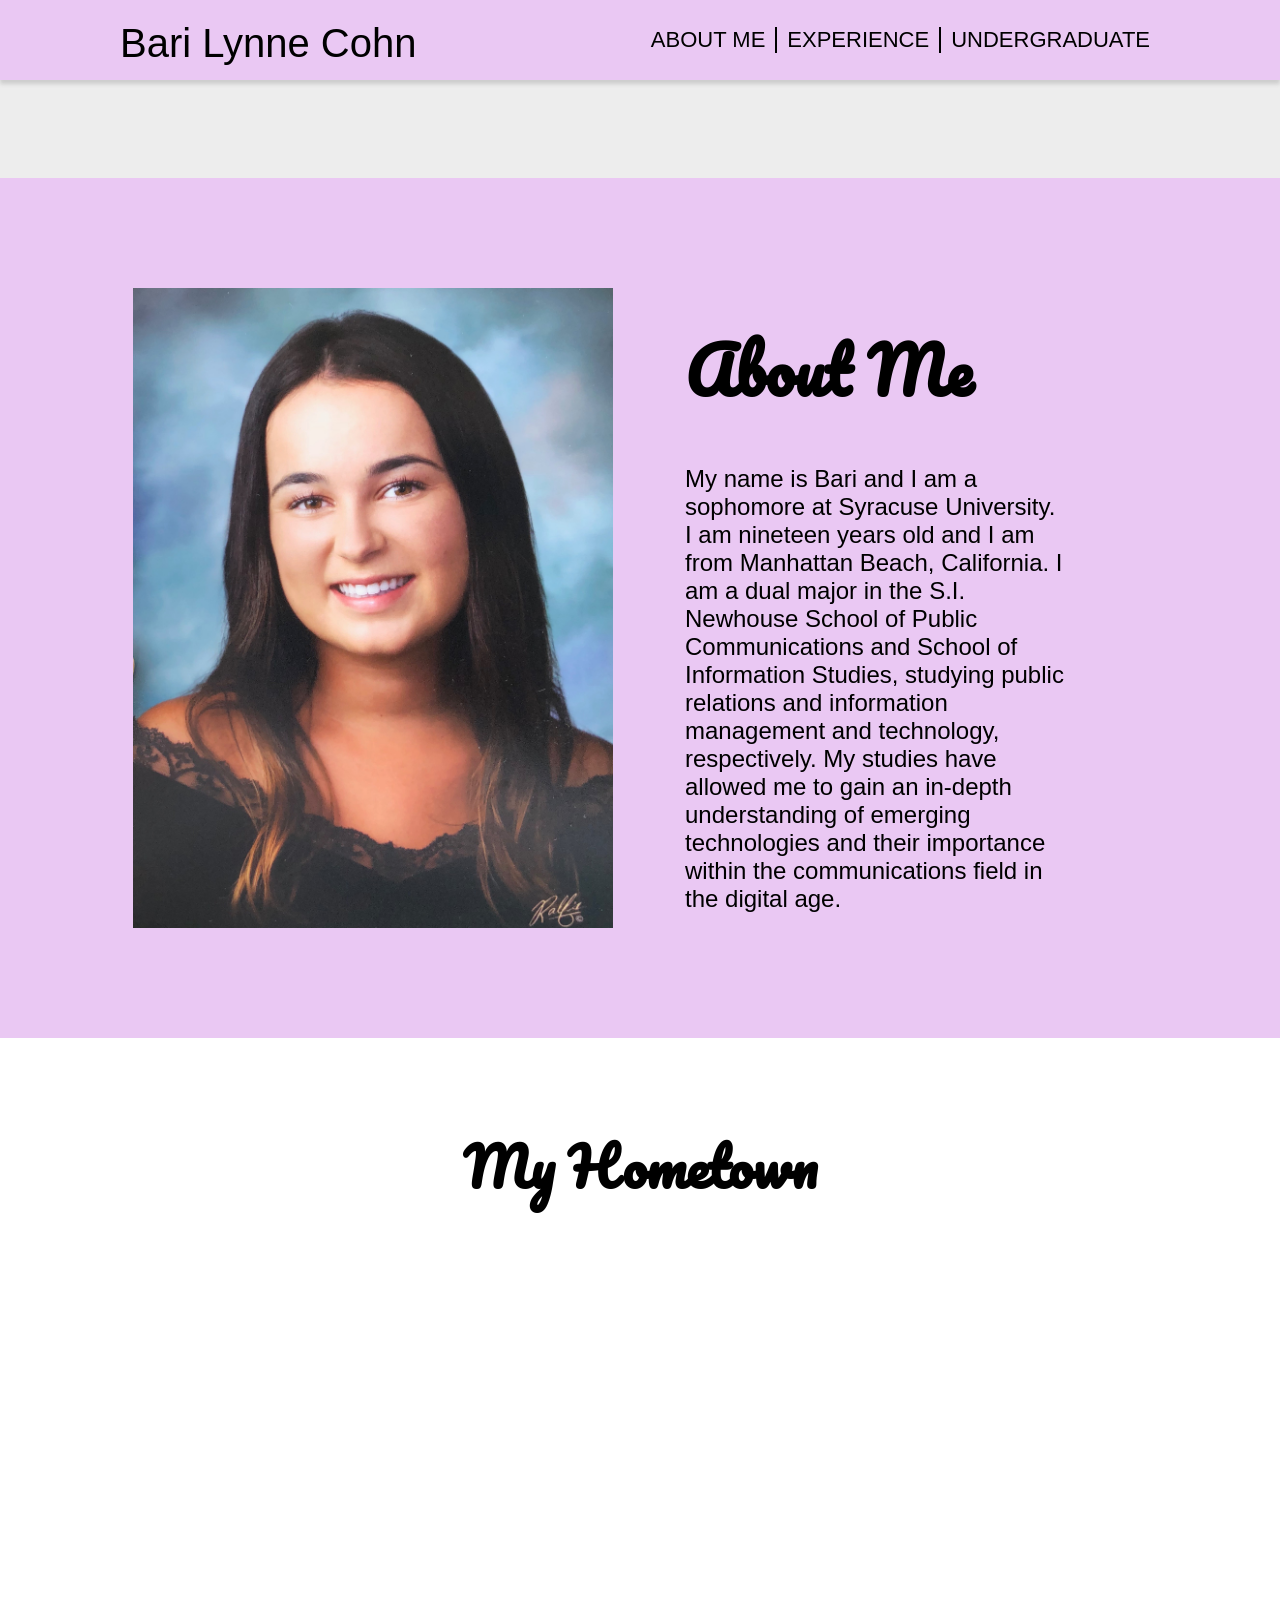
<file: ist263project/blcohn-aboutme.html>
<!DOCTYPE html>
<html lang="en">
<head>
	<title>Bari Cohn</title>
	<link rel="stylesheet" type="text/css" href="style.css">
	<link href="https://fonts.googleapis.com/css?family=Pacifico" rel="stylesheet">
</head>
<body>
	<nav>
		<div class="inner">
			<div class="row between">
				<div class="logo"><span class="logo2"></span> Bari Lynne Cohn</div>
				<ul class="menu">
					<li style="border-right: 2px solid rgb(0, 0, 0);"><a href="blcohn-aboutme.html" class="menu-item">About Me</a></li>
					<li style="border-right: 2px solid rgb(0, 0, 0);
                    "><a href="blcohn-experience.html" class="menu-item">Experience</a></li>
					<li><a href="blcohn-undergraduate.html" class="menu-item">Undergraduate</a></li>
				</ul>
			</div>
		</div>
	</nav>
	<div class="lower">
		<div class="inner">
				<div class="header">
				</div>
		</div>
	</div>

	<section class="aboutme">
		<div class="inner">
			<div class="aboutme">
        <img src="headshotpic.jpeg" alt="me" style=width:30em;height:40em;>
		<div class="combo">
        <div class="info"> 
        <h2 style="font-size: 48pt; font-family: Pacifico;">About Me</h2>
		<br> My name is Bari and I am a sophomore at Syracuse University. I am nineteen years old and I am from Manhattan Beach, California. I am a dual major in the S.I. Newhouse School of Public Communications and School of Information Studies, studying public relations and information management and technology, respectively. My studies have allowed me to gain an in-depth understanding of emerging technologies and their importance within the communications field in the digital age. </div>
	</div>
	</div>
	</div>
</section>

<section class="map">
    <h2>My Hometown</h2>
		<div class="map">
			<iframe src="https://www.google.com/maps/embed?pb=!1m18!1m12!1m3!1d26496.45405046992!2d-118.39865580089396!3d33.88819209211765!2m3!1f0!2f0!3f0!3m2!1i1024!2i768!4f13.1!3m3!1m2!1s0x80c2b3c5e2b0632f%3A0x70351d4f4154520!2sManhattan%20Beach%2C%20CA%2090266!5e0!3m2!1sen!2sus!4v1583467820386!5m2!1sen!2sus" width="800" height="500" style="border:0;" ></iframe>
		</div>
	</section>
</body>
</html>
</file>
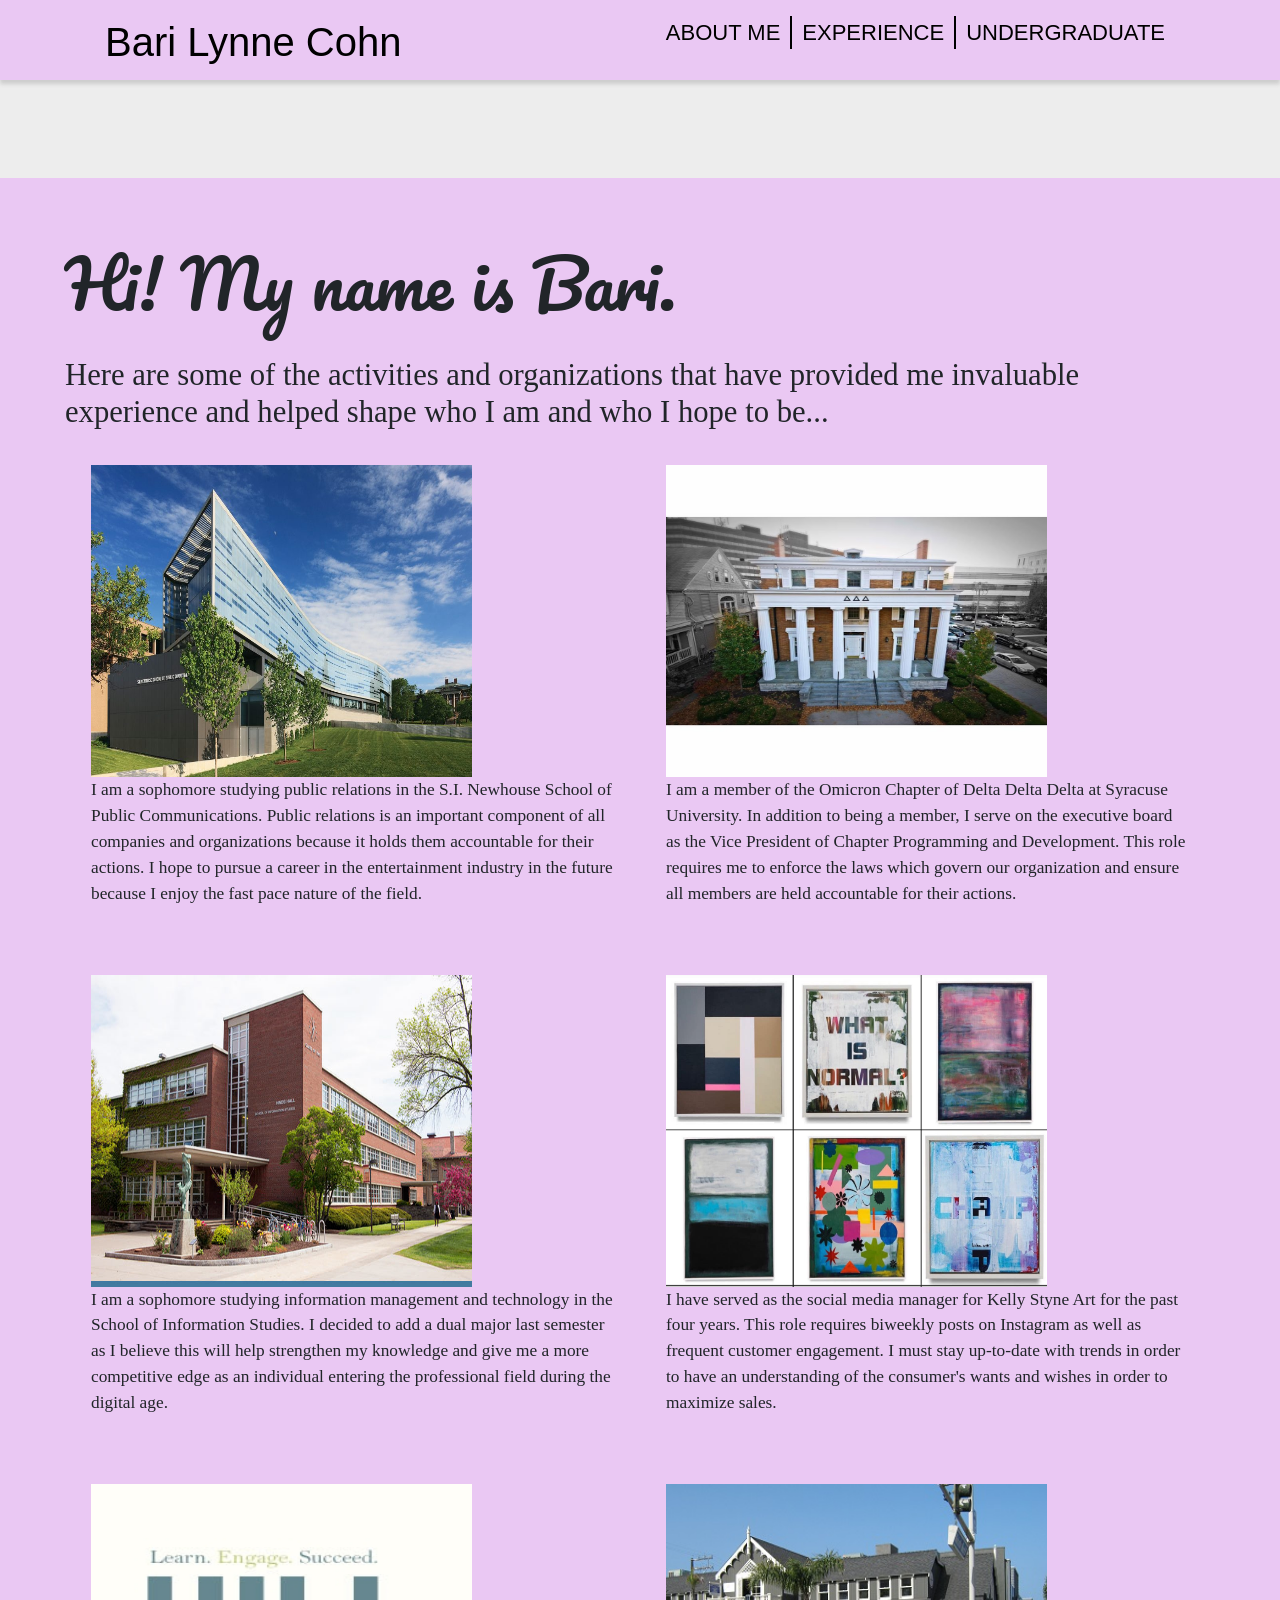
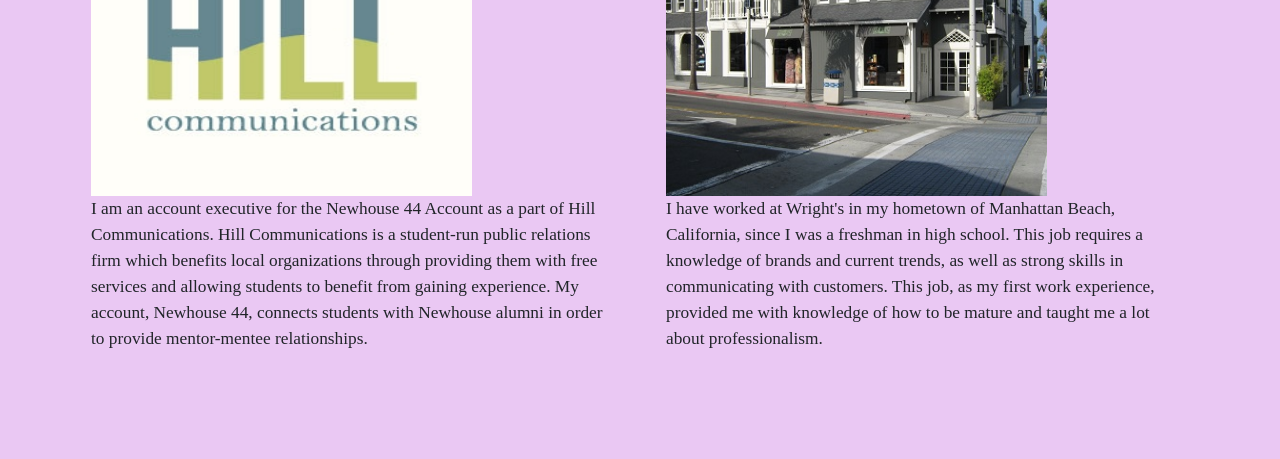
<file: ist263project/blcohn-experience.html>
<!DOCTYPE html>
<html lang="en">
<head>
    <title>Bari Cohn</title>
    <link rel="stylesheet" href="https://stackpath.bootstrapcdn.com/bootstrap/4.1.3/css/bootstrap.min.css" integrity="sha384-MCw98/SFnGE8fJT3GXwEOngsV7Zt27NXFoaoApmYm81iuXoPkFOJwJ8ERdknLPMO" crossorigin="anonymous">
    <link href="https://fonts.googleapis.com/css?family=Pacifico" rel="stylesheet">
    <link rel="stylesheet" type="text/css" href="style.css">
</head>
<body>
    <nav>
		<div class="inner">
			<div class="row between">
				<div class="logo"><span class="logo2"></span> Bari Lynne Cohn</div>
				<ul class="menu">
					<li style="border-right: 2px solid rgb(0, 0, 0);"><a href="blcohn-aboutme.html" class="menu-item">About Me</a></li>
					<li style="border-right: 2px solid rgb(0, 0, 0);
                    "><a href="blcohn-experience.html" class="menu-item">Experience</a></li>
					<li><a href="blcohn-undergraduate.html" class="menu-item">Undergraduate</a></li>
				</ul>
			</div>
		</div>
    </nav>
    <div class="lower">
		<div class="inner">
				<div class="header">
				</div>
		</div>
	</div>
    <div class="container-fluid" style="background-color: rgb(234, 200, 243);">
    <h2 style="font-size: 50pt; font-family: Pacifico; text-align: left;">Hi! My name is Bari.</h2>
    <br>
    <h3 style="font-size: 23pt;">Here are some of the activities and organizations that have provided me invaluable experience and helped shape who I am and who I hope to be... </h3>
    <div class="flex-container">
        <div class="flex-item">
            <img src="newhouse.jpg" alt="Newhouse">
            <p>I am a sophomore studying public relations in the S.I. Newhouse School of Public Communications. Public relations is an important component of all companies and organizations because it holds them accountable for their actions. I hope to pursue a career in the entertainment industry in the future because I enjoy the fast pace nature of the field.</p>
        </div>
        <div class="flex-item">
            <img src="tridelta.jpg" alt="Delta Delta Delta">
            <p>I am a member of the Omicron Chapter of Delta Delta Delta at Syracuse University. In addition to being a member, I serve on the executive board as the Vice President of Chapter Programming and Development. This role requires me to enforce the laws which govern our organization and ensure all members are held accountable for their actions.</p>
        </div>
    </div>
    <div class="flex-container">
        <div class="flex-item">
            <img src="ischool.jpg" alt="iSchool">
            <p>I am a sophomore studying information management and technology in the School of Information Studies. I decided to add a dual major last semester as I believe this will help strengthen my knowledge and give me a more competitive edge as an individual entering the professional field during the digital age.</p>
        </div>
        <div class="flex-item">
            <img src="kellystyneart.jpg" alt="Kelly Styne">
            <p>I have served as the social media manager for Kelly Styne Art for the past four years. This role requires biweekly posts on Instagram as well as frequent customer engagement. I must stay up-to-date with trends in order to have an understanding of the consumer's wants and wishes in order to maximize sales.</p>
        </div>
    </div>
    <div class="flex-container">
        <div class="flex-item">
            <img src="hillcomm.jpg" alt="Hill Communications">
            <p>I am an account executive for the Newhouse 44 Account as a part of Hill Communications. Hill Communications is a student-run public relations firm which benefits local organizations through providing them with free services and allowing students to benefit from gaining experience. My account, Newhouse 44, connects students with Newhouse alumni in order to provide mentor-mentee relationships.</p>
        </div>
        <div class="flex-item">
            <img src="wrights.jpeg" alt="Wright's">
            <p>I have worked at Wright's in my hometown of Manhattan Beach, California, since I was a freshman in high school. This job requires a knowledge of brands and current trends, as well as strong skills in communicating with customers. This job, as my first work experience, provided me with knowledge of how to be mature and taught me a lot about professionalism.</p> </div>
            </div>        
        </div>
<script src="https://code.jquery.com/jquery-3.3.1.slim.min.js" integrity="sha384-q8i/X+965DzO0rT7abK41JStQIAqVgRVzpbzo5smXKp4YfRvH+8abtTE1Pi6jizo" crossorigin="anonymous"></script>
<script src="https://cdnjs.cloudflare.com/ajax/libs/popper.js/1.14.3/umd/popper.min.js" integrity="sha384-ZMP7rVo3mIykV+2+9J3UJ46jBk0WLaUAdn689aCwoqbBJiSnjAK/l8WvCWPIPm49" crossorigin="anonymous"></script>
<script src="https://stackpath.bootstrapcdn.com/bootstrap/4.1.3/js/bootstrap.min.js" integrity="sha384-ChfqqxuZUCnJSK3+MXmPNIyE6ZbWh2IMqE241rYiqJxyMiZ6OW/JmZQ5stwEULTy" crossorigin="anonymous"></script>
</body>
</html>
</file>
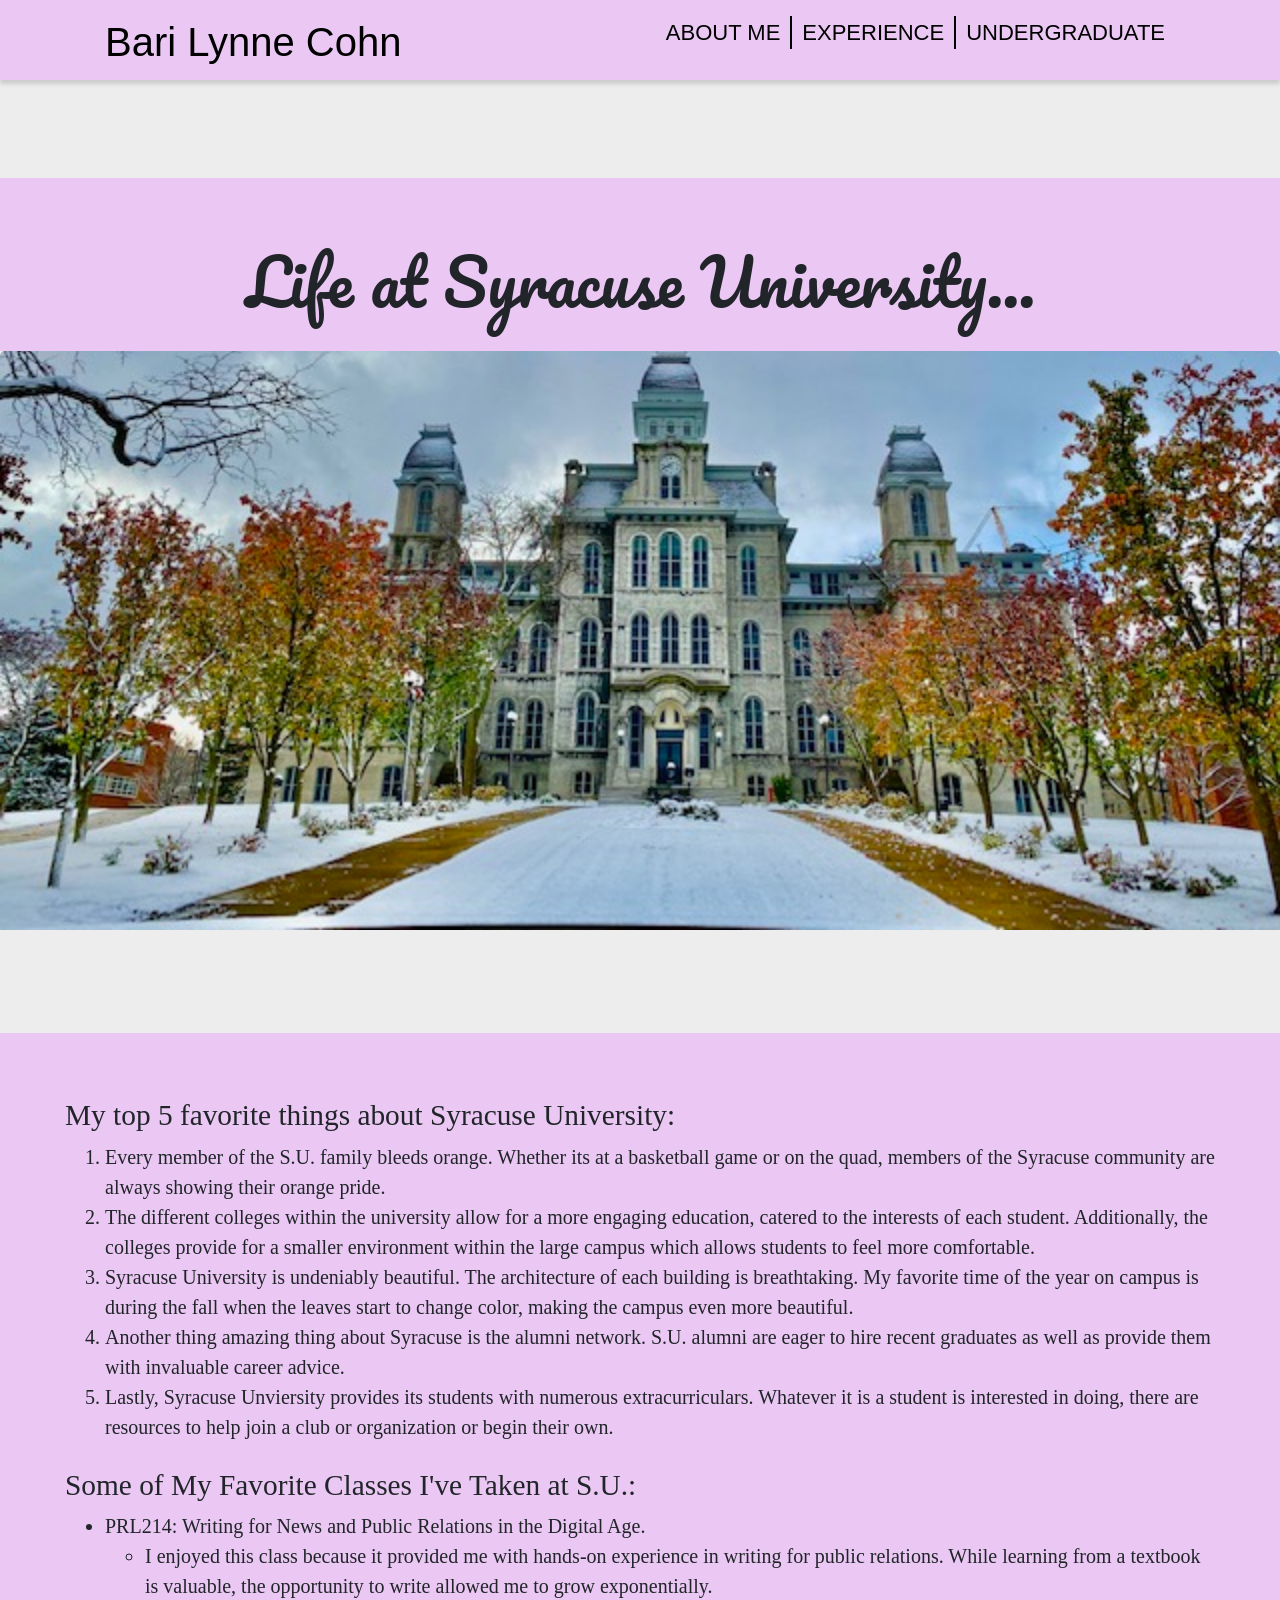
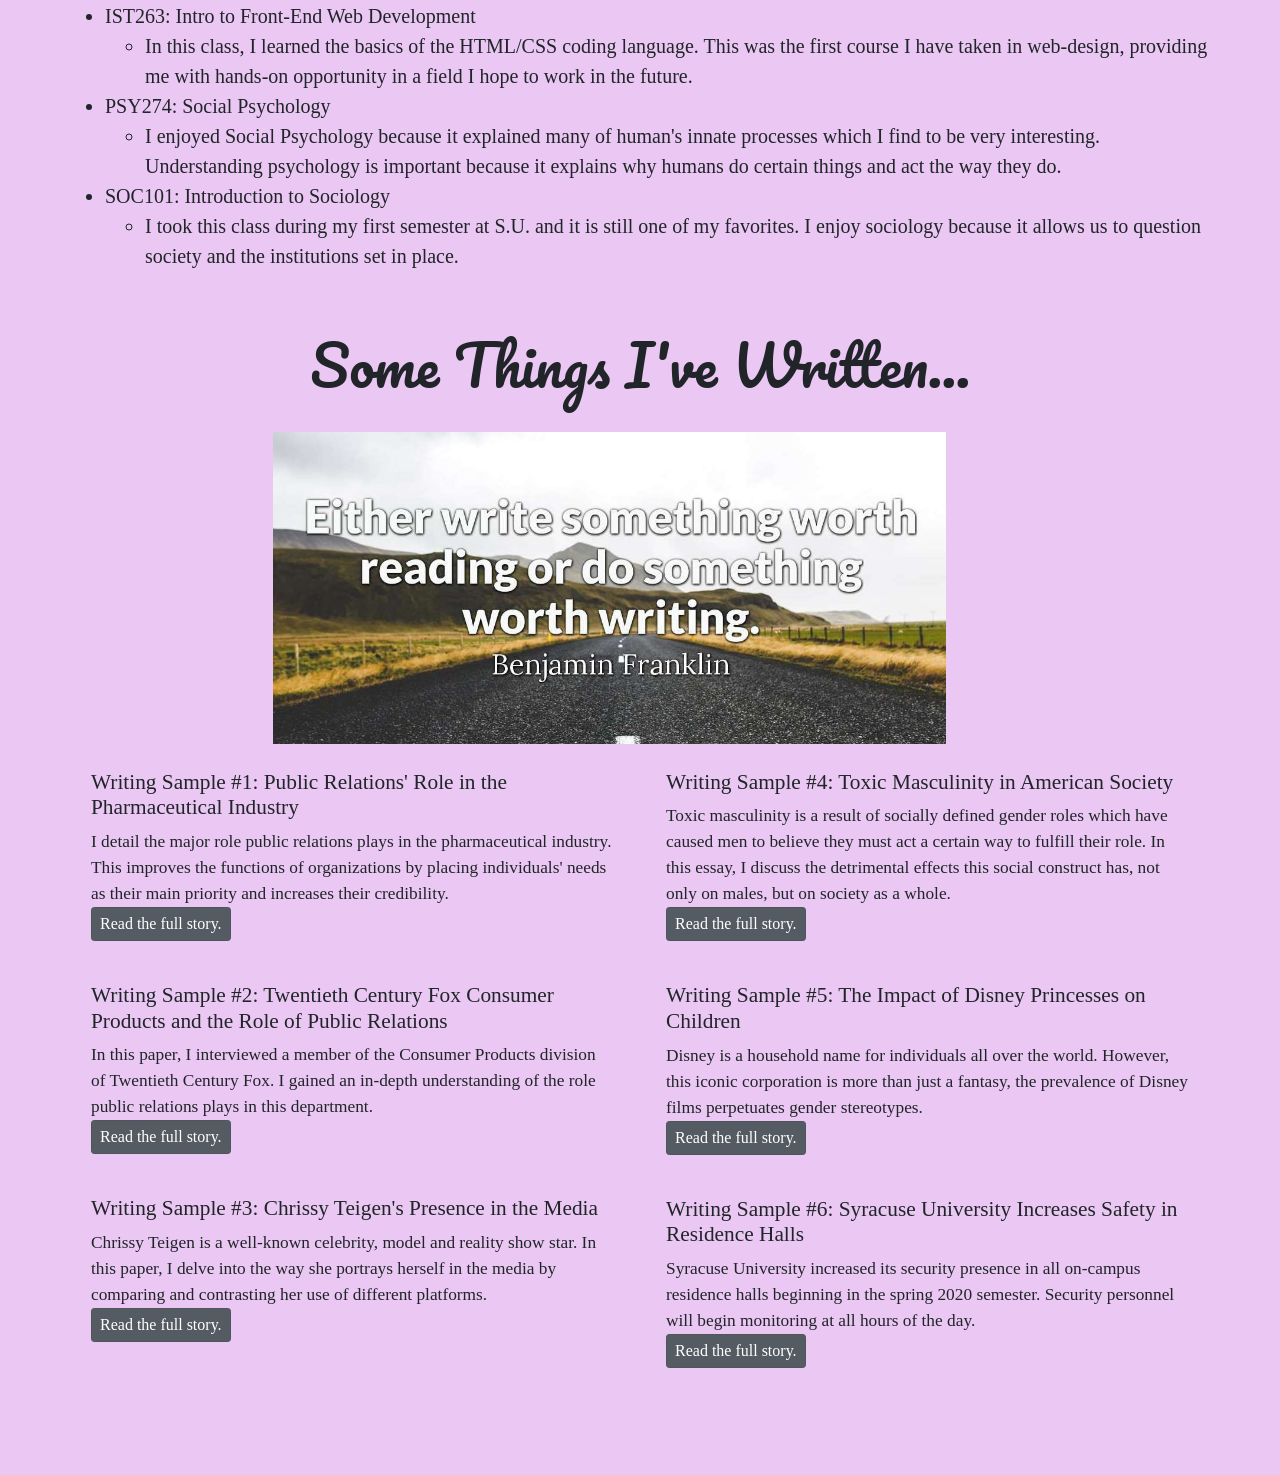
<file: ist263project/blcohn-undergraduate.html>
<!DOCTYPE html>
<html lang="en">
<head>
    <title>Bari Cohn</title>
    <meta name="viewport" content="width=device-width, initial-scale=1">
    <link rel="stylesheet" 
    href="https://maxcdn.bootstrapcdn.com/bootstrap/4.1.3/css/bootstrap.min.css">
    <link href="https://fonts.googleapis.com/css?family=Pacifico" rel="stylesheet">
    <link rel="stylesheet" type="text/css" href="style.css">
</head>
<body>
    <nav>
		<div class="inner">
			<div class="row between">
				<div class="logo"><span class="logo2"></span> Bari Lynne Cohn</div>
				<ul class="menu">
					<li style="border-right: 2px solid rgb(0, 0, 0);"><a href="blcohn-aboutme.html" class="menu-item">About Me</a></li>
					<li style="border-right: 2px solid rgb(0, 0, 0);
                    "><a href="blcohn-experience.html" class="menu-item">Experience</a></li>
					<li><a href="blcohn-undergraduate.html" class="menu-item">Undergraduate</a></li>
				</ul>
			</div>
		</div>
    </nav>
    <div class="lower">
		<div class="inner">
				<div class="header"></div>
		</div>
    </div>
    <div class="container-fluid" style="background-color: rgb(234, 200, 243); height:10em;">
        <h2 style="font-size: 48pt; font-family: Pacifico; text-align: center;">Life at Syracuse University...</h2>
    </div>
    <div class="jumbotron"></div>
    <div class="container-fluid" style="background-color: rgb(234, 200, 243); margin-top: -50px">
        <h3 style="font-size:22pt;">My top 5 favorite things about Syracuse University:</h3>
        <ol style="font-size: 15pt;">
            <li>Every member of the S.U. family bleeds orange. Whether its at a basketball game or on the quad, members of the Syracuse community are always showing their orange pride. </li>
            <li>The different colleges within the university allow for a more engaging education, catered to the interests of each student. Additionally, the colleges provide for a smaller environment within the large campus which allows students to feel more comfortable.</li>
            <li>Syracuse University is undeniably beautiful. The architecture of each building is breathtaking. My favorite time of the year on campus is during the fall when the leaves start to change color, making the campus even more beautiful.</li>
            <li>Another thing amazing thing about Syracuse is the alumni network. S.U. alumni are eager to hire recent graduates as well as provide them with invaluable career advice.</li>
            <li>Lastly, Syracuse Unviersity provides its students with numerous extracurriculars. Whatever it is a student is interested in doing, there are resources to help join a club or organization or begin their own.</li>
        </ol>   
    &nbsp;   
        <h3 style="font-size: 22pt">Some of My Favorite Classes I've Taken at S.U.:</h3>
        <ul>
            <li style="font-size: 15pt;">PRL214: Writing for News and Public Relations in the Digital Age.
            <ul class="sub">
                <li>I enjoyed this class because it provided me with hands-on experience in writing for public relations. While learning from a textbook is valuable, the opportunity to write allowed me to grow exponentially.</li>
            </ul>
            <li style="font-size: 15pt;">IST263: Intro to Front-End Web Development
            <ul class="sub">
                <li>In this class, I learned the basics of the HTML/CSS coding language. This was the first course I have taken in web-design, providing me with hands-on opportunity in a field I hope to work in the future.</li>
              </ul>
            <li style="font-size: 15pt;">PSY274: Social Psychology
            <ul class="sub">
                <li>I enjoyed Social Psychology because it explained many of human's innate processes which I find to be very interesting. Understanding psychology is important because it explains why humans do certain things and act the way they do.</li>
              </ul>
            <li style="font-size: 15pt;">SOC101: Introduction to Sociology
            <ul class="sub">
                <li>I took this class during my first semester at S.U. and it is still one of my  favorites. I enjoy sociology because it allows us to question society and the institutions set in place.<br><br><br></li>
              </ul>
        </ul> 
        <br>
        <br>
        <br>
        <h2 style="font-size: 42pt; font-family: Pacifico; text-align: center;">Some Things I've Written...</h2>
        <br>
        <img src="writing.jpeg" alt="Writing" style="width: auto; height: 18em; margin-left: 12em;">
        <br>
        <div class="flex-container">
        <div class="flex-item" style="background-color:rgb(234, 200, 243)">
        <h3 style="font-size: 16pt;">Writing Sample #1: Public Relations' Role in the Pharmaceutical Industry</h3>
        <p>I detail the major role public relations plays in the pharmaceutical industry. This improves the functions of organizations by placing individuals' needs as their main priority and increases their credibility.
        <br>
        <a href="PRresearchpaper.pdf" class="btn btn-secondary btn-sm active" role="button" aria-pressed="true">Read the full story.</a>
        </p>
        <br>
        <h3 style="font-size: 16pt;"> Writing Sample #2: Twentieth Century Fox Consumer Products and the Role of Public Relations</h3>
        <p>In this paper, I interviewed a member of the Consumer Products division of Twentieth Century Fox. I gained an in-depth understanding of the role public relations plays in this department.
        <br>
        <a href="PRL206FinalPaper.pdf" class="btn btn-secondary btn-sm active" role="button" aria-pressed="true">Read the full story.</a>
        </p>
        <br>
        <h3 style="font-size: 16pt;">Writing Sample #3: Chrissy Teigen's Presence in the Media </h3>
        <p>Chrissy Teigen is a well-known celebrity, model and reality show star. In this paper, I delve into the way she portrays herself in the media by comparing and contrasting her use of different platforms. 
        <br>
        <a href="COM107Paper1.pdf" class="btn btn-secondary btn-sm active" role="button" aria-pressed="true">Read the full story.</a>
        </p>
        </div>
        <div class="flex-item" style="background-color:rgb(234, 200, 243);">
        <h3 style="font-size: 16pt;">Writing Sample #4: Toxic Masculinity in American Society</h3>
        <p>Toxic masculinity is a result of socially defined gender roles which have caused men to believe they must act a certain way to fulfill their role. In this essay, I discuss the detrimental effects this social construct has, not only on males, but on society as a whole.
            <br>
            <a href="ETS192FINALESSAY.pdf" class="btn btn-secondary btn-sm active" role="button" aria-pressed="true">Read the full story.</a>
        </p>
        <br>
        <h3 style="font-size: 16pt;">Writing Sample #5: The Impact of Disney Princesses on Children</h3>
        <p>Disney is a household name for individuals all over the world. However, this iconic corporation is more than just a fantasy, the prevalence of Disney films perpetuates gender stereotypes.
        <br>
        <a href="SOC102FINALPAPER.pdf" class="btn btn-secondary btn-sm active" role="button" aria-pressed="true">Read the full story.</a>        
        </p>
        <br>
        <h3 style="font-size: 16pt;">Writing Sample #6: Syracuse University Increases Safety in Residence Halls</h3>
        <p>Syracuse University increased its security presence in all on-campus residence halls beginning in the spring 2020 semester. Security personnel will begin monitoring at all hours of the day.
        <br>
            <a href="PRL214NewsStory.pdf" class="btn btn-secondary btn-sm active" role="button" aria-pressed="true">Read the full story.</a>
        </p>     
        </div>
        </div>
        </div>
        <script src="https://ajax.googleapis.com/ajax/libs/jquery/3.3.1/jquery.min.js"></script>
        <script src="https://cdnjs.cloudflare.com/ajax/libs/popper.js/1.14.3/umd/popper.min.js"></script>
        <script src="https://maxcdn.bootstrapcdn.com/bootstrap/4.1.3/js/bootstrap.min.js"></script>
        </body>
        </html>
</file>
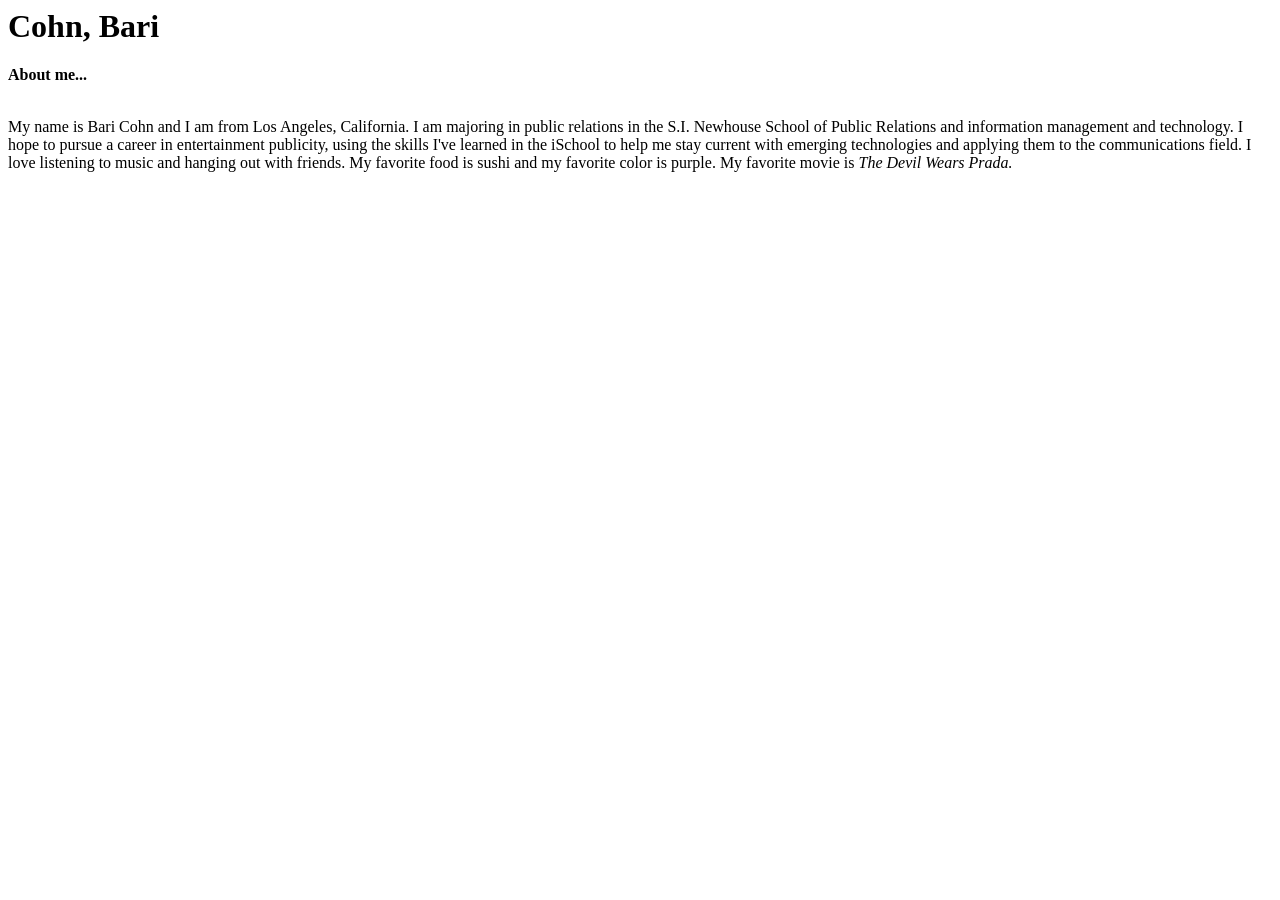
<file: week-02/aboutme.html>
<about-me.html>
    <!doctype html>
    <html>
        <head>
            <title>Bari Cohn</title>
        </head>
        <body>
            <h1>Cohn, Bari</h1>
            <p><b>About me...</b></p>
            <p><br/>My name is Bari Cohn and I am from Los Angeles, California. I am majoring in public relations in the S.I. Newhouse School of Public Relations and information management and technology.
            I hope to pursue a career in entertainment publicity, using the skills I've learned in the iSchool to help me stay current with emerging technologies and applying them to the communications field.
            I love listening to music and hanging out with friends. My favorite food is sushi and my favorite color is purple. My favorite movie is <i>The Devil Wears Prada.</i>  </p>

        </body>
    </html>
</about-me.html>
</file>
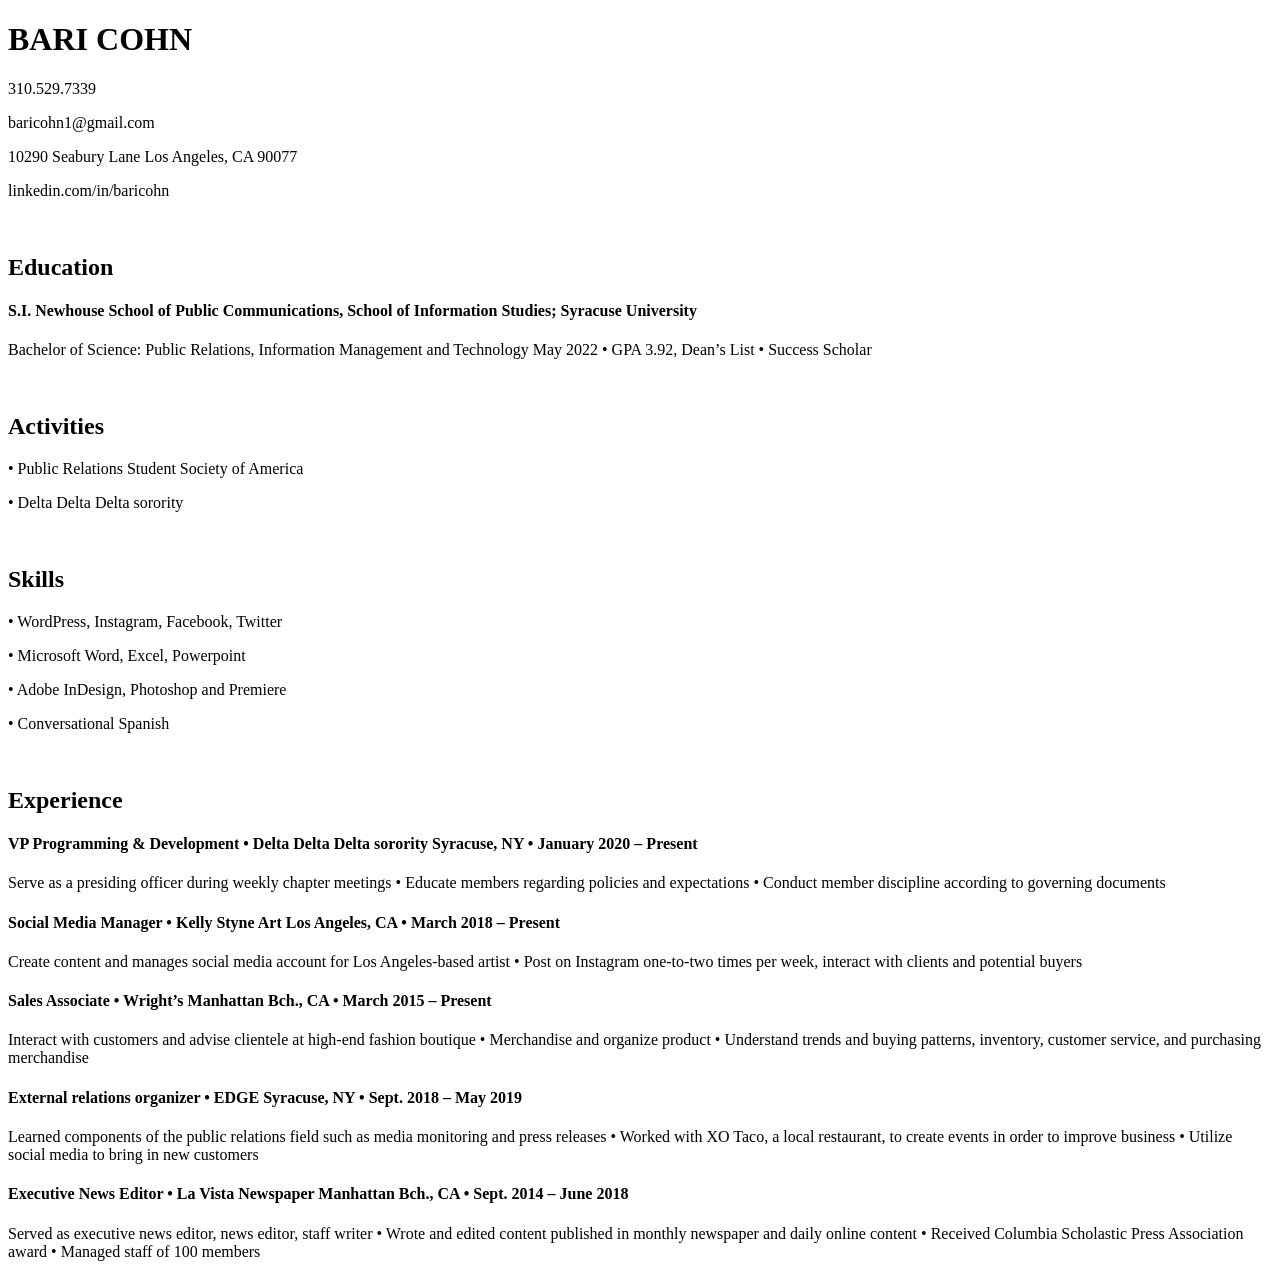
<file: week-03/blcohn-resume.html>
<!doctype html>
<html lang="en">
    <head>
      <title>Bari Cohn Resume</title>
    </head>
    <body>
        <h1><strong>BARI COHN</strong></h1>
        <header>
            <p> 310.529.7339
            </p>
            <p>
                baricohn1@gmail.com 
            </p>
            <p>
                10290 Seabury Lane 
                Los Angeles, CA 90077
            </p>
            <p>
                linkedin.com/in/baricohn
            </p>
        </header>
        <br>
        <h2><strong>Education</strong></h2>
        <header>
                <h4>S.I. Newhouse School of Public
                Communications, School of
                Information Studies; Syracuse University</h4>
            <p>
                Bachelor of Science: Public Relations,
                Information Management and Technology
                May 2022 
                • GPA 3.92, Dean’s List
                • Success Scholar
            </p>
        </header>
        <br>
        <h2><strong>Activities</strong></h2>
        <p>
            • Public Relations Student Society of America
        </p>
        <p>
            • Delta Delta Delta sorority
        </p>
        <br>
        <h2>Skills</h2>
        <p>
            • WordPress, Instagram, Facebook, Twitter
        </p>
        <p>
            • Microsoft Word, Excel, Powerpoint
        </p>
        <p>
            • Adobe InDesign, Photoshop and Premiere
        </p>
        <p>
            • Conversational Spanish
        </p>
        <br> 
        <h2><strong>Experience</strong></h2>
        <h4>VP Programming & Development • Delta Delta Delta sorority
            Syracuse, NY • January 2020 – Present</h4>    
        <p>
            Serve as a presiding officer during weekly
            chapter meetings • Educate members regarding policies and expectations • Conduct member discipline according to governing documents
        </p>
        <h4>
            Social Media Manager • Kelly Styne Art
            Los Angeles, CA • March 2018 – Present
        </h4>
        <p>Create content and manages social media
            account for Los Angeles-based artist • Post
            on Instagram one-to-two times per week,
            interact with clients and potential buyers </p>
        <h4>
            Sales Associate • Wright’s
            Manhattan Bch., CA • March 2015 – Present
        </h4>
        <p>
            Interact with customers and advise clientele
            at high-end fashion boutique • Merchandise
            and organize product • Understand trends
            and buying patterns, inventory, customer
            service, and purchasing merchandise
        </p>
        <h4>External relations organizer • EDGE
            Syracuse, NY • Sept. 2018 – May 2019</h4>
        <p>
            Learned components of the public relations
            field such as  media monitoring and press
            releases • Worked with XO Taco, a local
            restaurant, to create events in order to
            improve business • Utilize social media to
            bring   in new customers</p>
        <h4> Executive News Editor • La Vista Newspaper
            Manhattan Bch., CA • Sept. 2014 – June 2018</h4>
    
        <p>
            Served as executive news editor, news
            editor,  staff writer • Wrote and edited content
            published in monthly newspaper and daily online content • Received Columbia
            Scholastic Press Association award •
            Managed staff of 100 members
        </p>
</body>
</html>
</file>
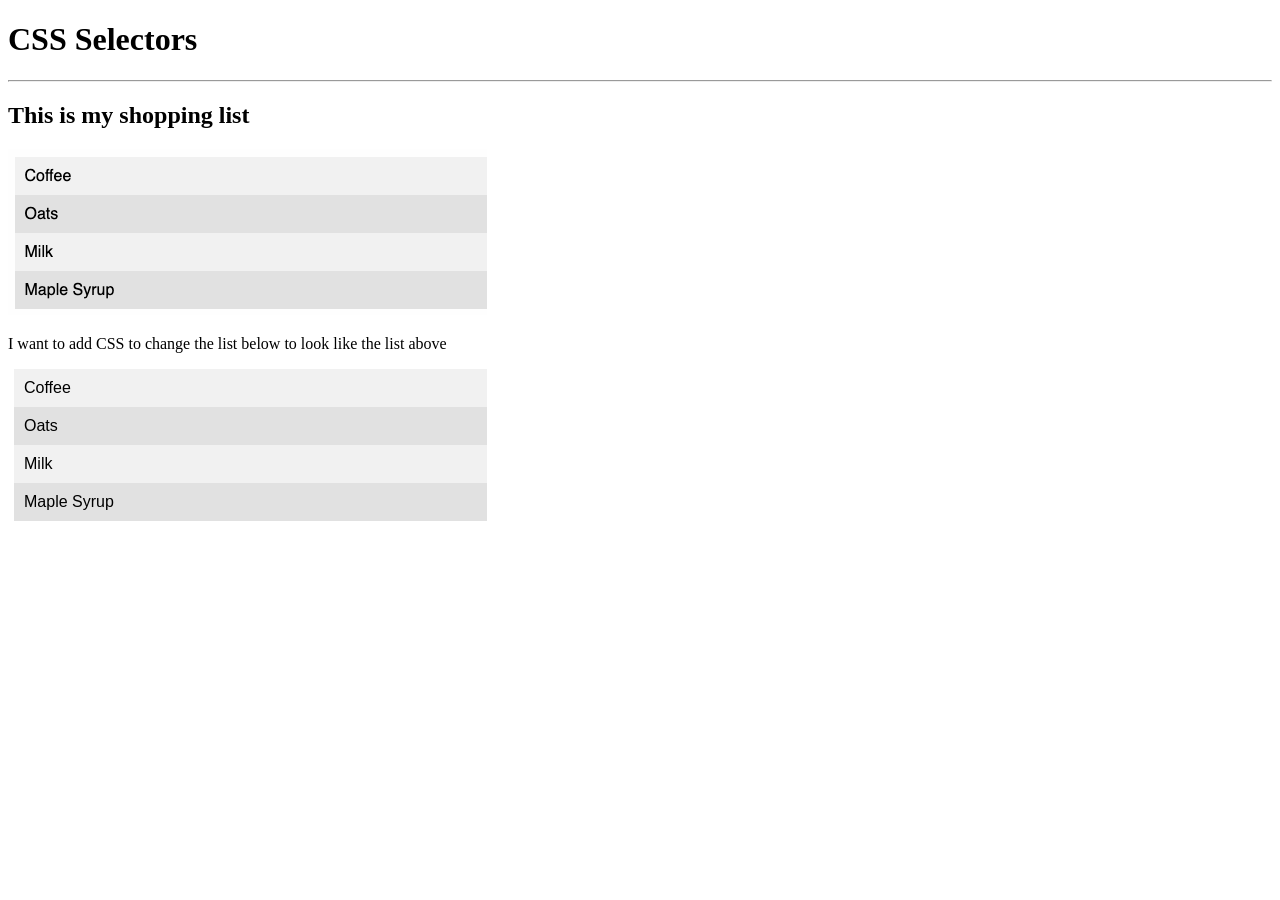
<file: week-05/homework.html>
<!doctype html>
<html lang="en">

<head>
    <title>IST 263</title>
    <link href="style.css" rel="stylesheet" />
</head>

<body>
    <h1>CSS Selectors</h1>
    <hr>
    <h2>This is my shopping list</h2>
    <img src="shopping-list.png" alt="Shopping List">

    <p>I want to add CSS to change the list below to look like the list above</p>
    <ul>
        <li class="odd">Coffee</li>
        <li class="even">Oats</li>
        <li class="odd">Milk</li>
        <li class="even">Maple Syrup</li>
    </ul>
    
</body>

</html>
</file>
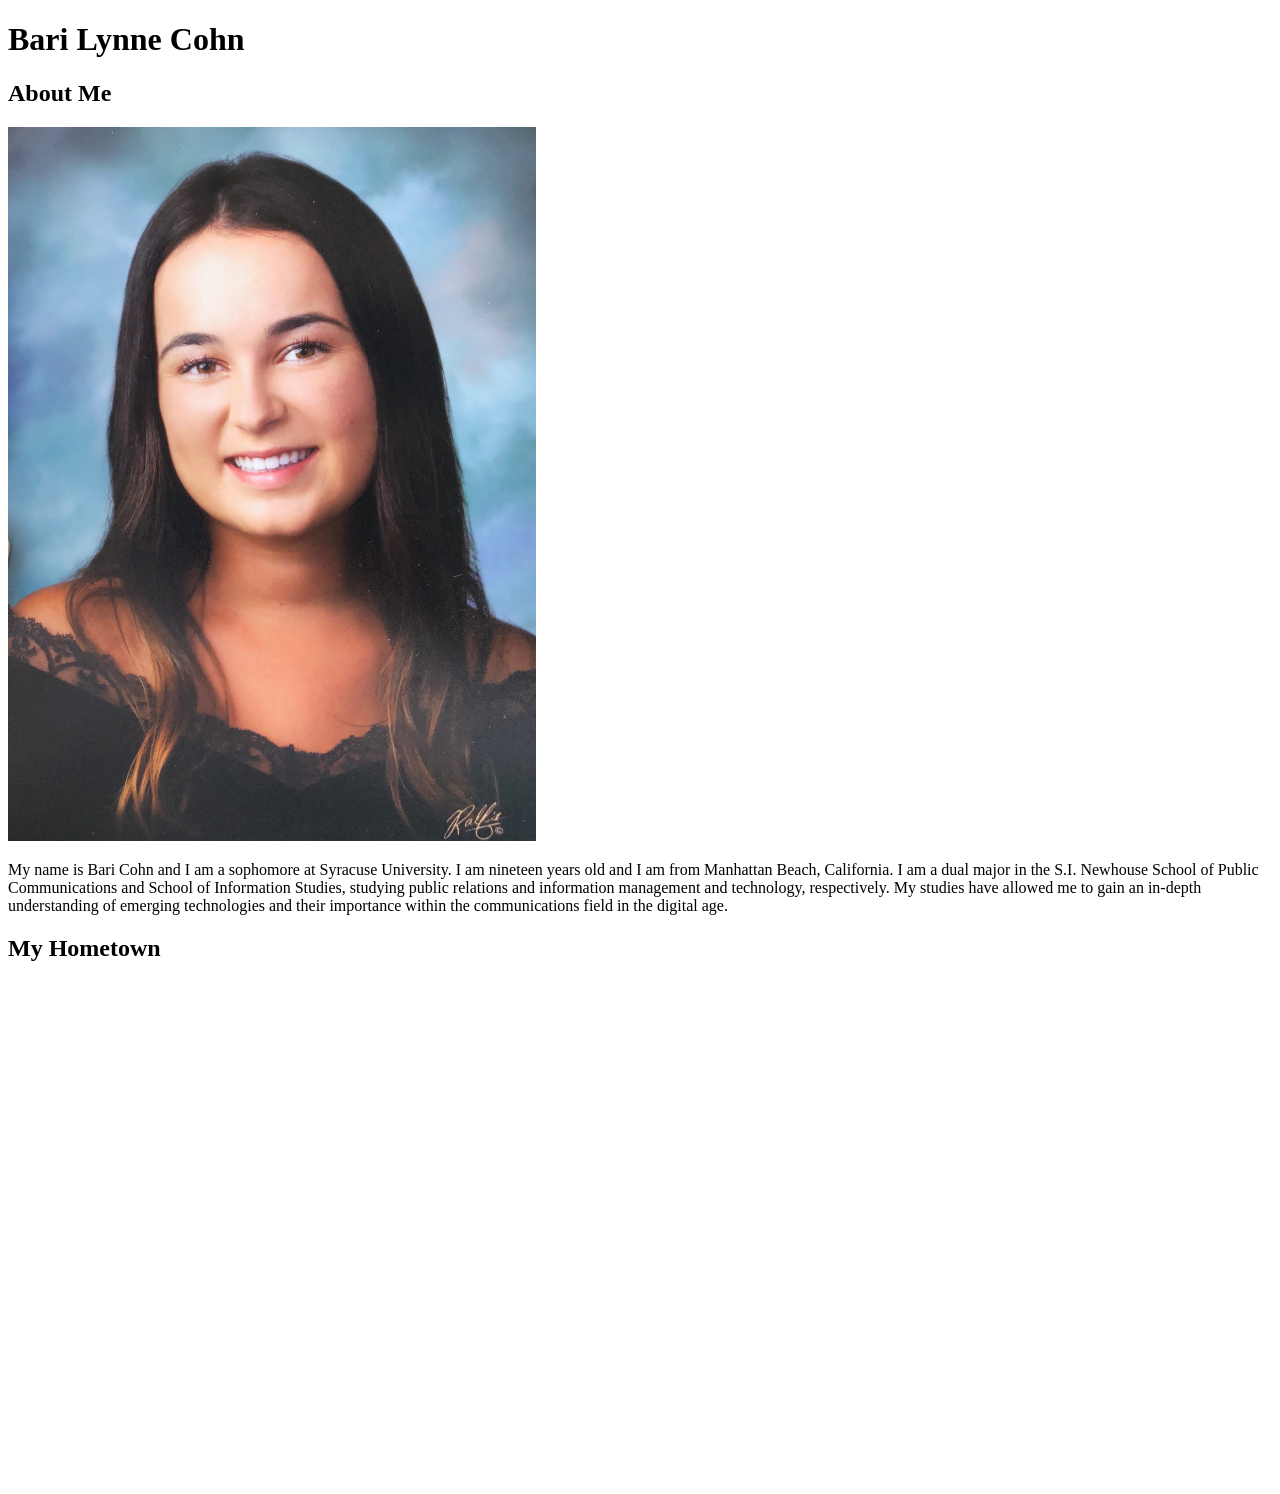
<file: week-08/blcohn-aboutme.html>
<!DOCTYPE html>
<html lang="en">
<head>
	<title>Bari Cohn</title>
</head>
<body>
    <h1>Bari Lynne Cohn</h1>
    <h2>About Me</h2>
    <img src=headshotpic.jpeg alt="Bari Cohn" style="width:33em">
    <p>My name is Bari Cohn and I am a sophomore at Syracuse University. I am nineteen years old and I am from Manhattan Beach, California. I am a dual major in the S.I. Newhouse School of Public Communications and School of Information Studies, studying public relations and information management and technology, respectively. My studies have allowed me to gain an in-depth understanding of emerging technologies and their importance within the communications field in the digital age. </p>

        <h2>My Hometown</h2>
    <iframe src="https://www.google.com/maps/embed?pb=!1m18!1m12!1m3!1d26496.45405046992!2d-118.39865580089396!3d33.88819209211765!2m3!1f0!2f0!3f0!3m2!1i1024!2i768!4f13.1!3m3!1m2!1s0x80c2b3c5e2b0632f%3A0x70351d4f4154520!2sManhattan%20Beach%2C%20CA%2090266!5e0!3m2!1sen!2sus!4v1583467820386!5m2!1sen!2sus" width="1000" height="500" style="border:0;"></iframe>
    </body>
</file>
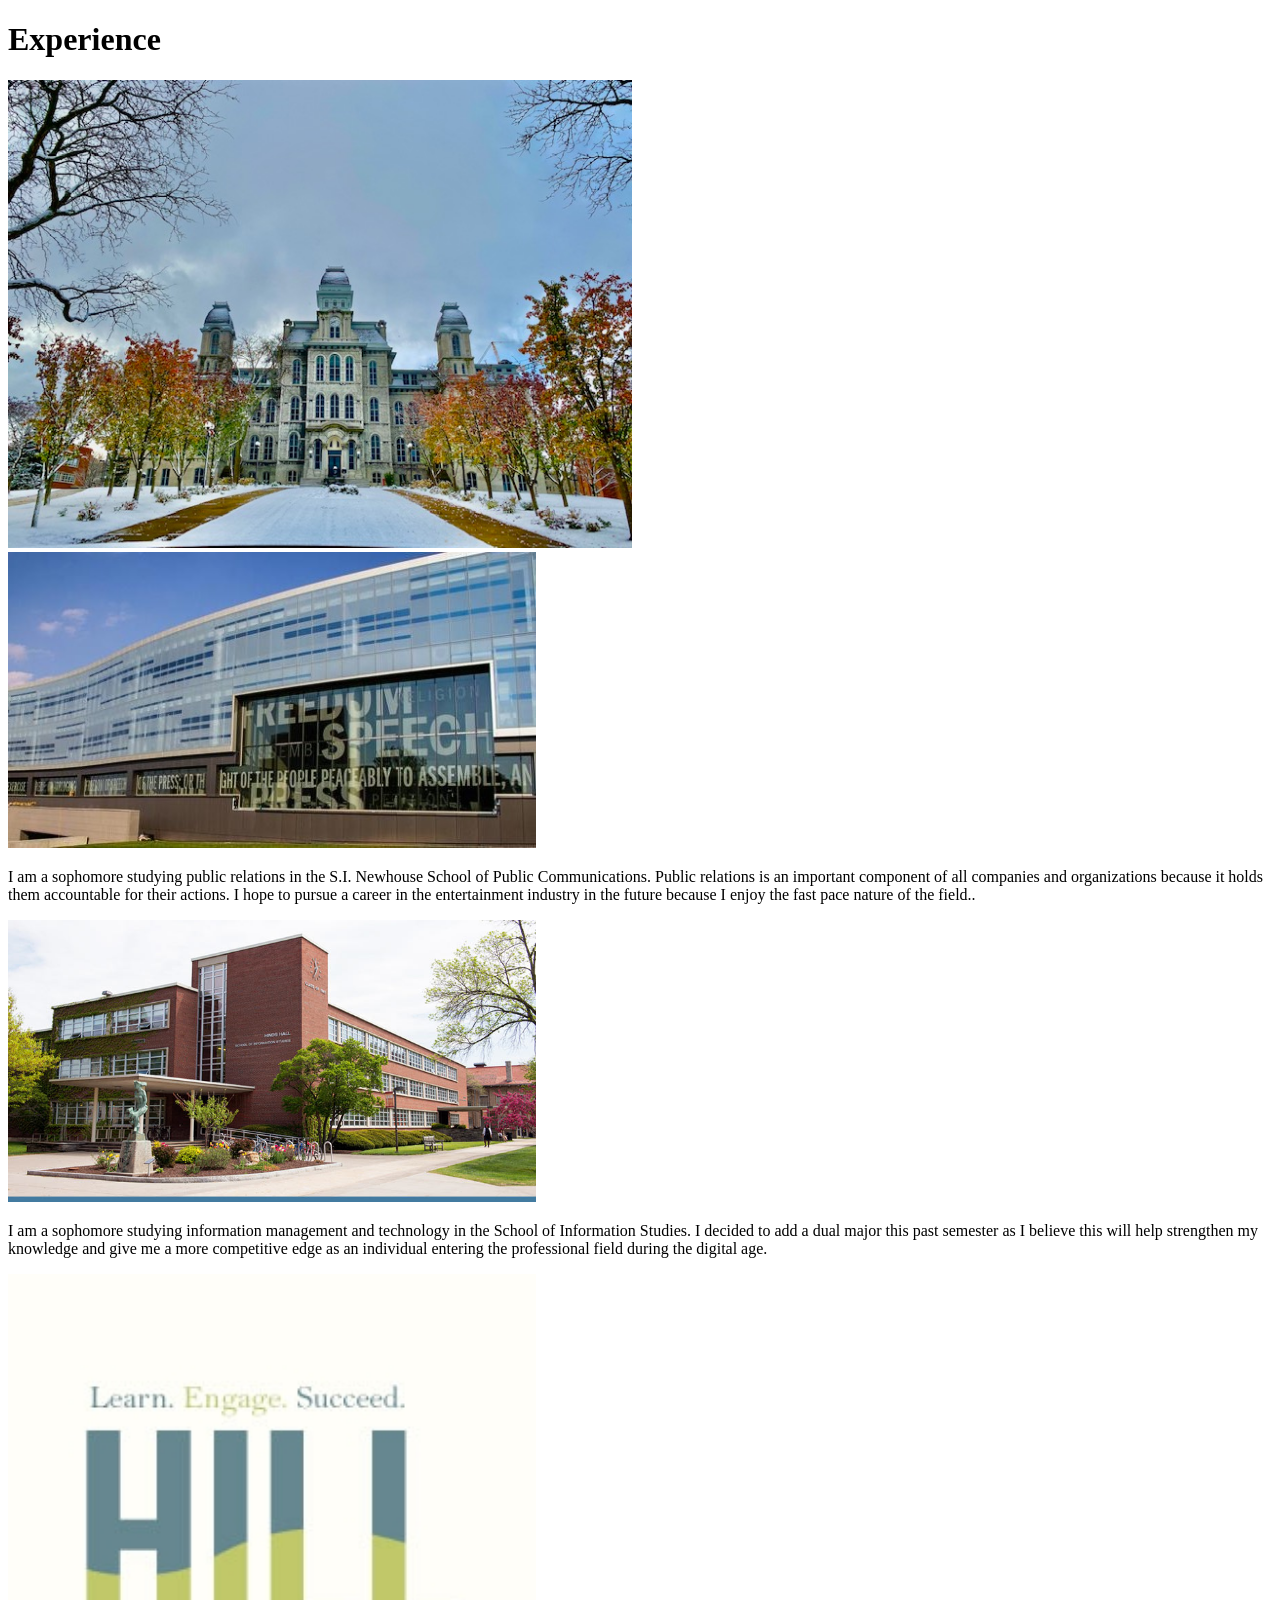
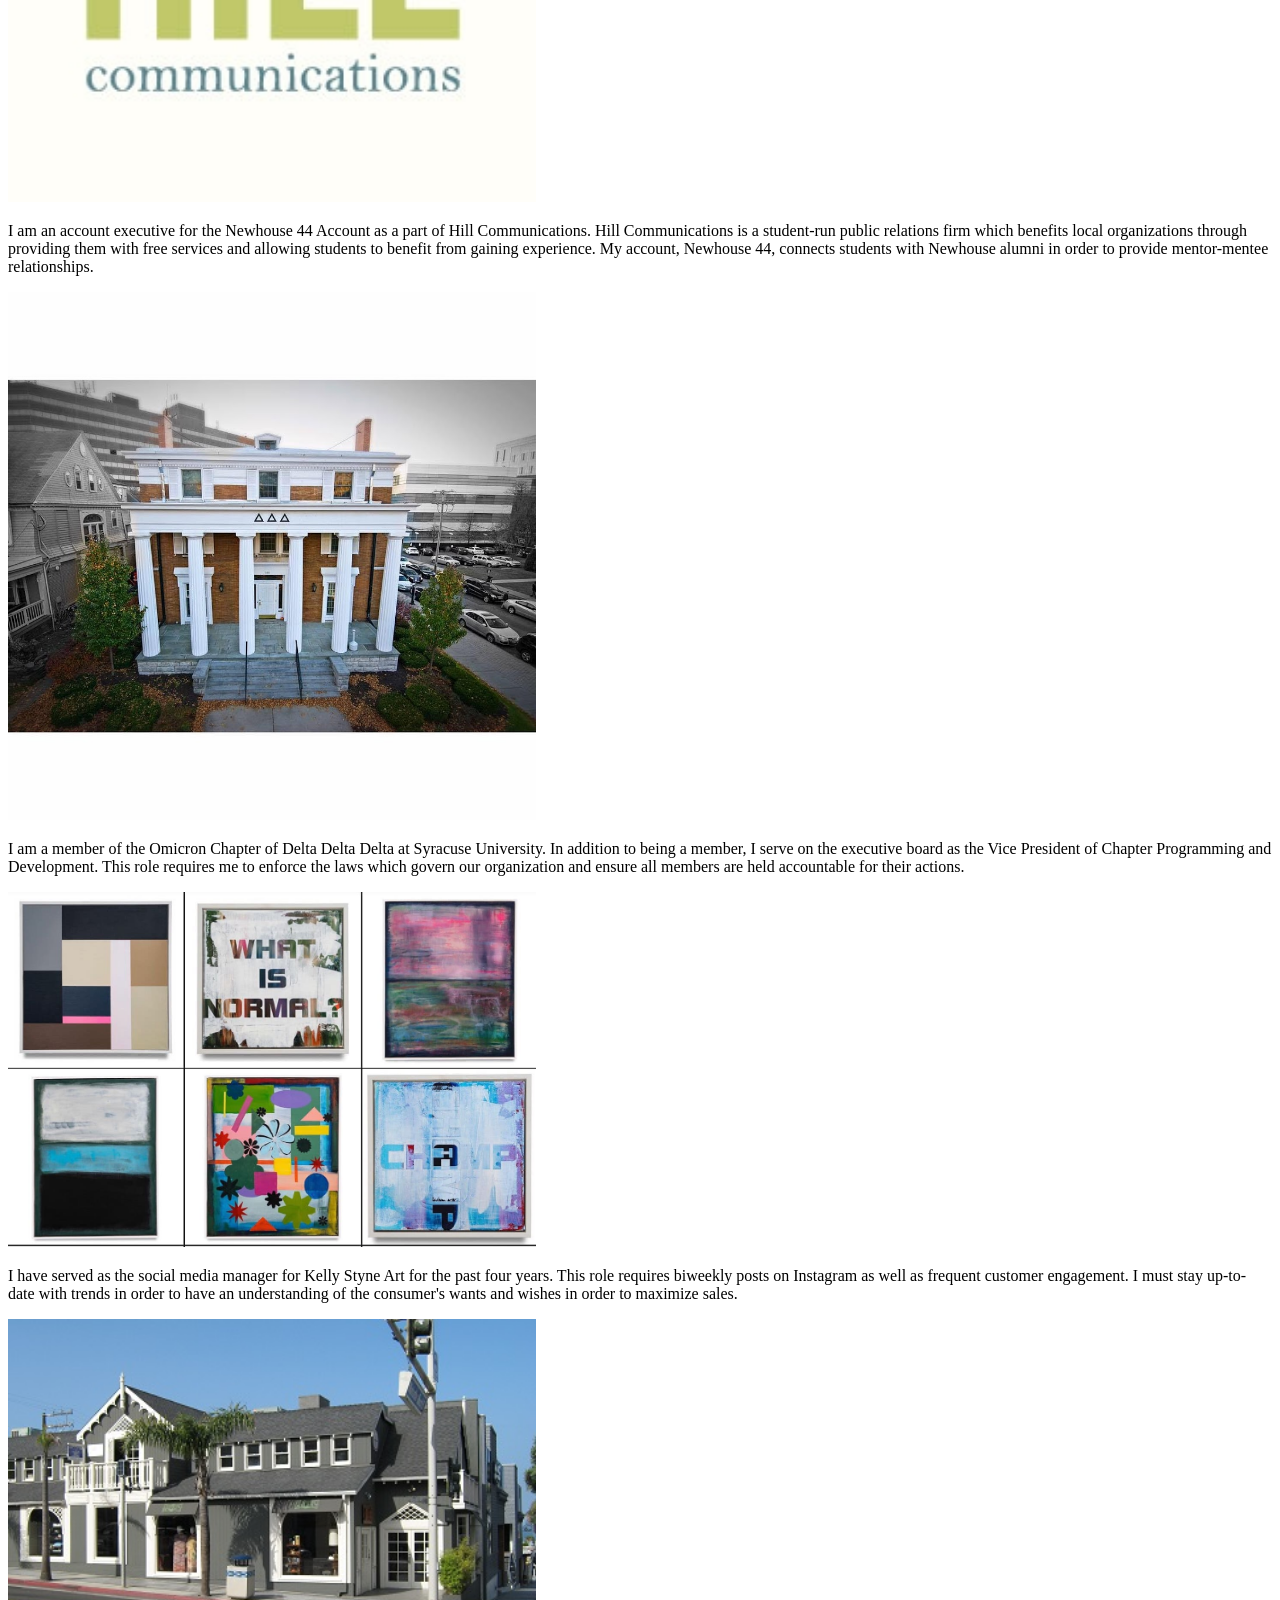
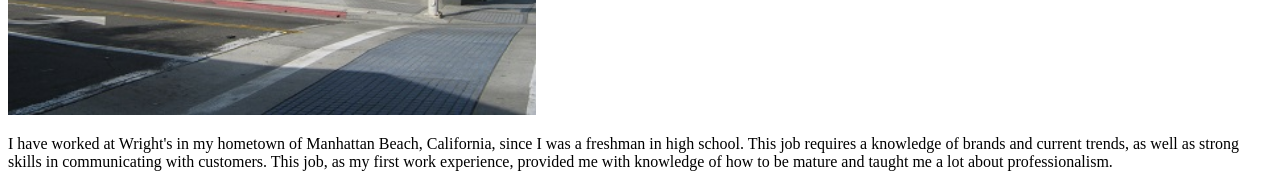
<file: week-08/blcohn-experience.html>
<!DOCTYPE html>
<html lang="en">
<head>
	<title>Bari Cohn</title>
</head>
<body>
    <h1>Experience</h1>
    <img src="syracuseu.jpeg" alt="Syracuse University" style="width:39em">
<Br>
    <img src="NEWHOUSE.jpeg" alt="Newhouse" style="width:33em">
    <p>I am a sophomore studying public relations in the S.I. Newhouse School of Public Communications. Public relations is an important component of all companies and organizations because it holds them accountable for their actions. I hope to pursue a career in the entertainment industry in the future because I enjoy the fast pace nature of the field..</p>
    <img src="ischool.jpg" alt="iSchool" style="width:33em">
    <p>I am a sophomore studying information management and technology in the School of Information Studies. I decided to add a dual major this past semester as I believe this will help strengthen my knowledge and give me a more competitive edge as an individual entering the professional field during the digital age.</p>
    <img src="hillcomm.jpg" alt="Hill Communications" style="width:33em">
    <p>I am an account executive for the Newhouse 44 Account as a part of Hill Communications. Hill Communications is a student-run public relations firm which benefits local organizations through providing them with free services and allowing students to benefit from gaining experience. My account, Newhouse 44, connects students with Newhouse alumni in order to provide mentor-mentee relationships.</p>
    <img src="tridelta.jpg" alt="Delta Delta Delta" style="width:33em">
    <p>I am a member of the Omicron Chapter of Delta Delta Delta at Syracuse University. In addition to being a member, I serve on the executive board as the Vice President of Chapter Programming and Development. This role requires me to enforce the laws which govern our organization and ensure all members are held accountable for their actions.</p>
    <img src="kellystyneart.jpg" alt="Kelly Styne" style="width:33em">
    <p>I have served as the social media manager for Kelly Styne Art for the past four years. This role requires biweekly posts on Instagram as well as frequent customer engagement. I must stay up-to-date with trends in order to have an understanding of the consumer's wants and wishes in order to maximize sales.</p>
    <img src="wrights.jpeg" alt="Wright's" style="width:33em">
    <p>I have worked at Wright's in my hometown of Manhattan Beach, California, since I was a freshman in high school. This job requires a knowledge of brands and current trends, as well as strong skills in communicating with customers. This job, as my first work experience, provided me with knowledge of how to be mature and taught me a lot about professionalism.</p>


</body>
</file>
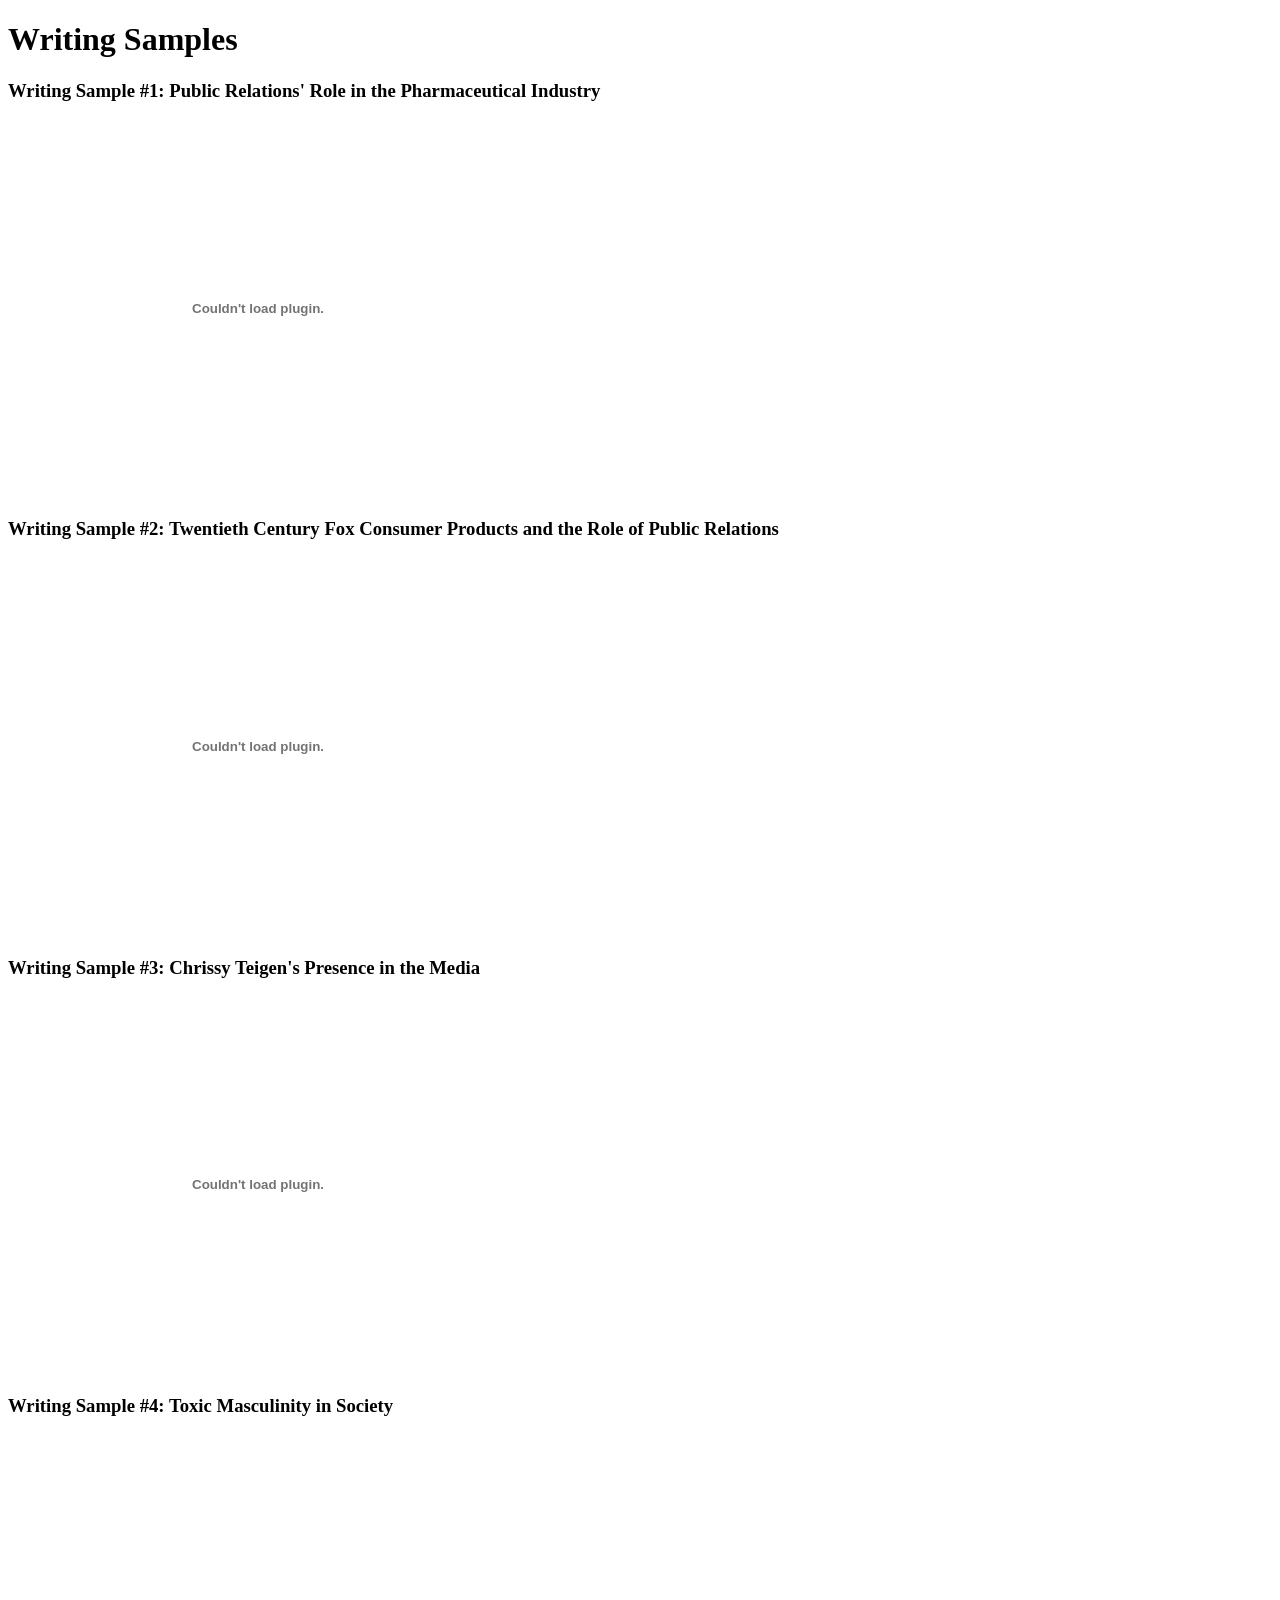
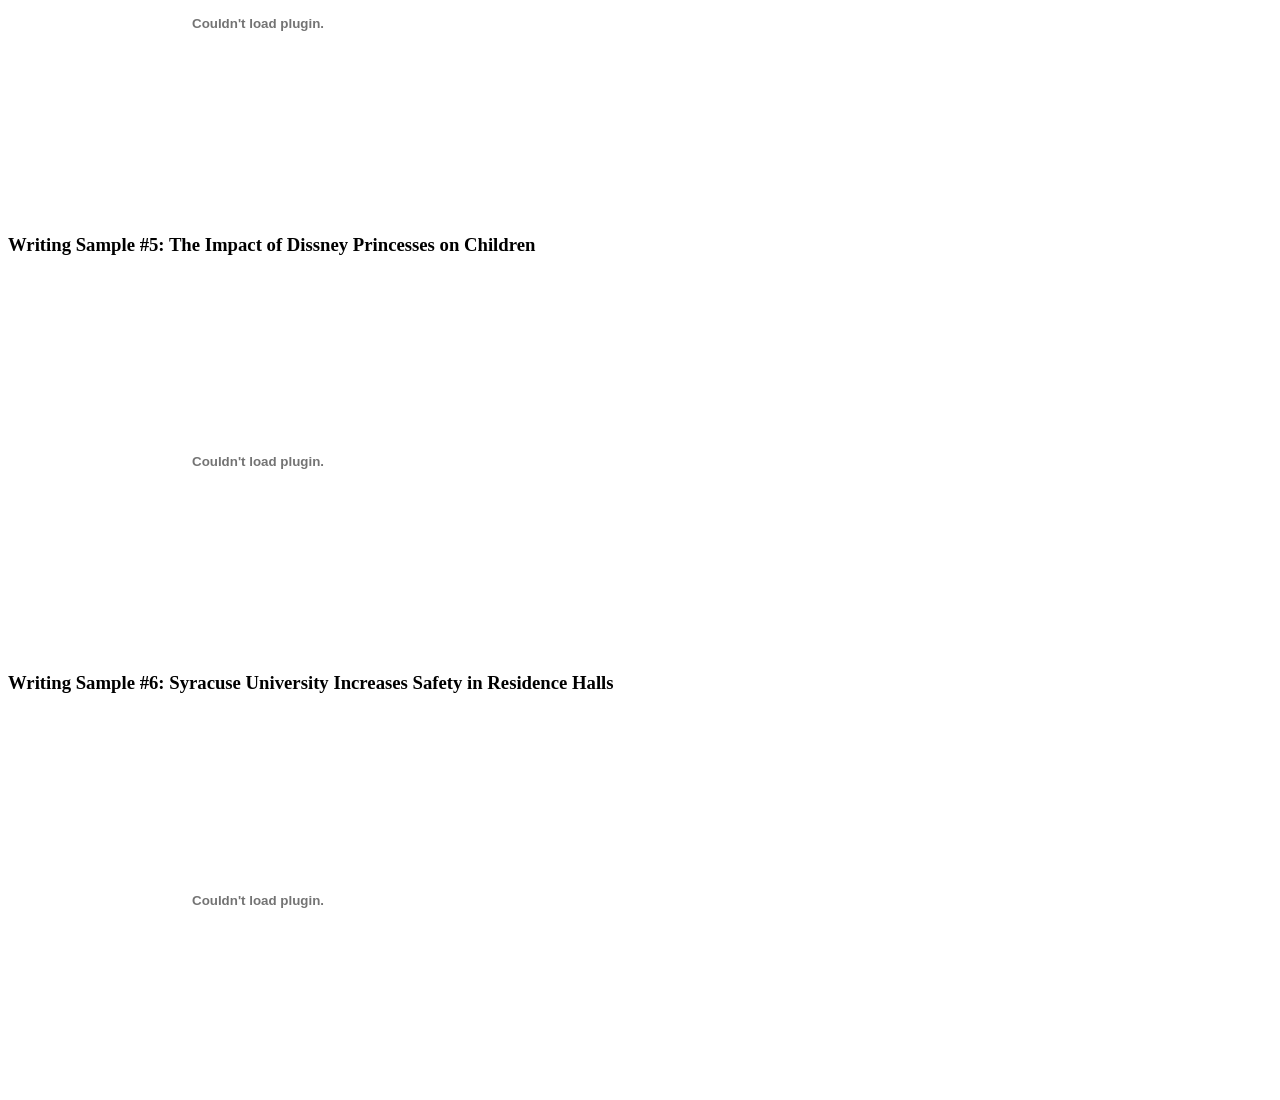
<file: week-08/blcohn-writing.html>
<!DOCTYPE html>
<html lang="en">
<head>
	<title>Bari Cohn</title>
</head>
<body>
    <h1>Writing Samples</h1>
    <h3>Writing Sample #1: Public Relations' Role in the Pharmaceutical Industry</h3>
    <embed src="prresearchpaper.pdf" width="500" height="375" type="application/pdf">
    <h3>Writing Sample #2: Twentieth Century Fox Consumer Products and the Role of Public Relations</h3>
    <embed src="prl206finalpaper.pdf" width="500" height="375" type="application/pdf">
    <h3>Writing Sample #3: Chrissy Teigen's Presence in the Media </h3>
    <embed src="com107paper1.pdf" width="500" height="375" type="application/pdf">
    <h3>Writing Sample #4: Toxic Masculinity in Society </h3>
    <embed src="ets192finalessay.pdf" width="500" height="375" type="application/pdf">
    <h3>Writing Sample #5: The Impact of Dissney Princesses on Children</h3>
    <embed src="soc102finalpaper.pdf" width="500" height="375" type="application/pdf">
    <h3>Writing Sample #6: Syracuse University Increases Safety in Residence Halls </h3>
    <embed src="prl214newsstory.pdf" width="500" height="375" type="application/pdf">
</file>
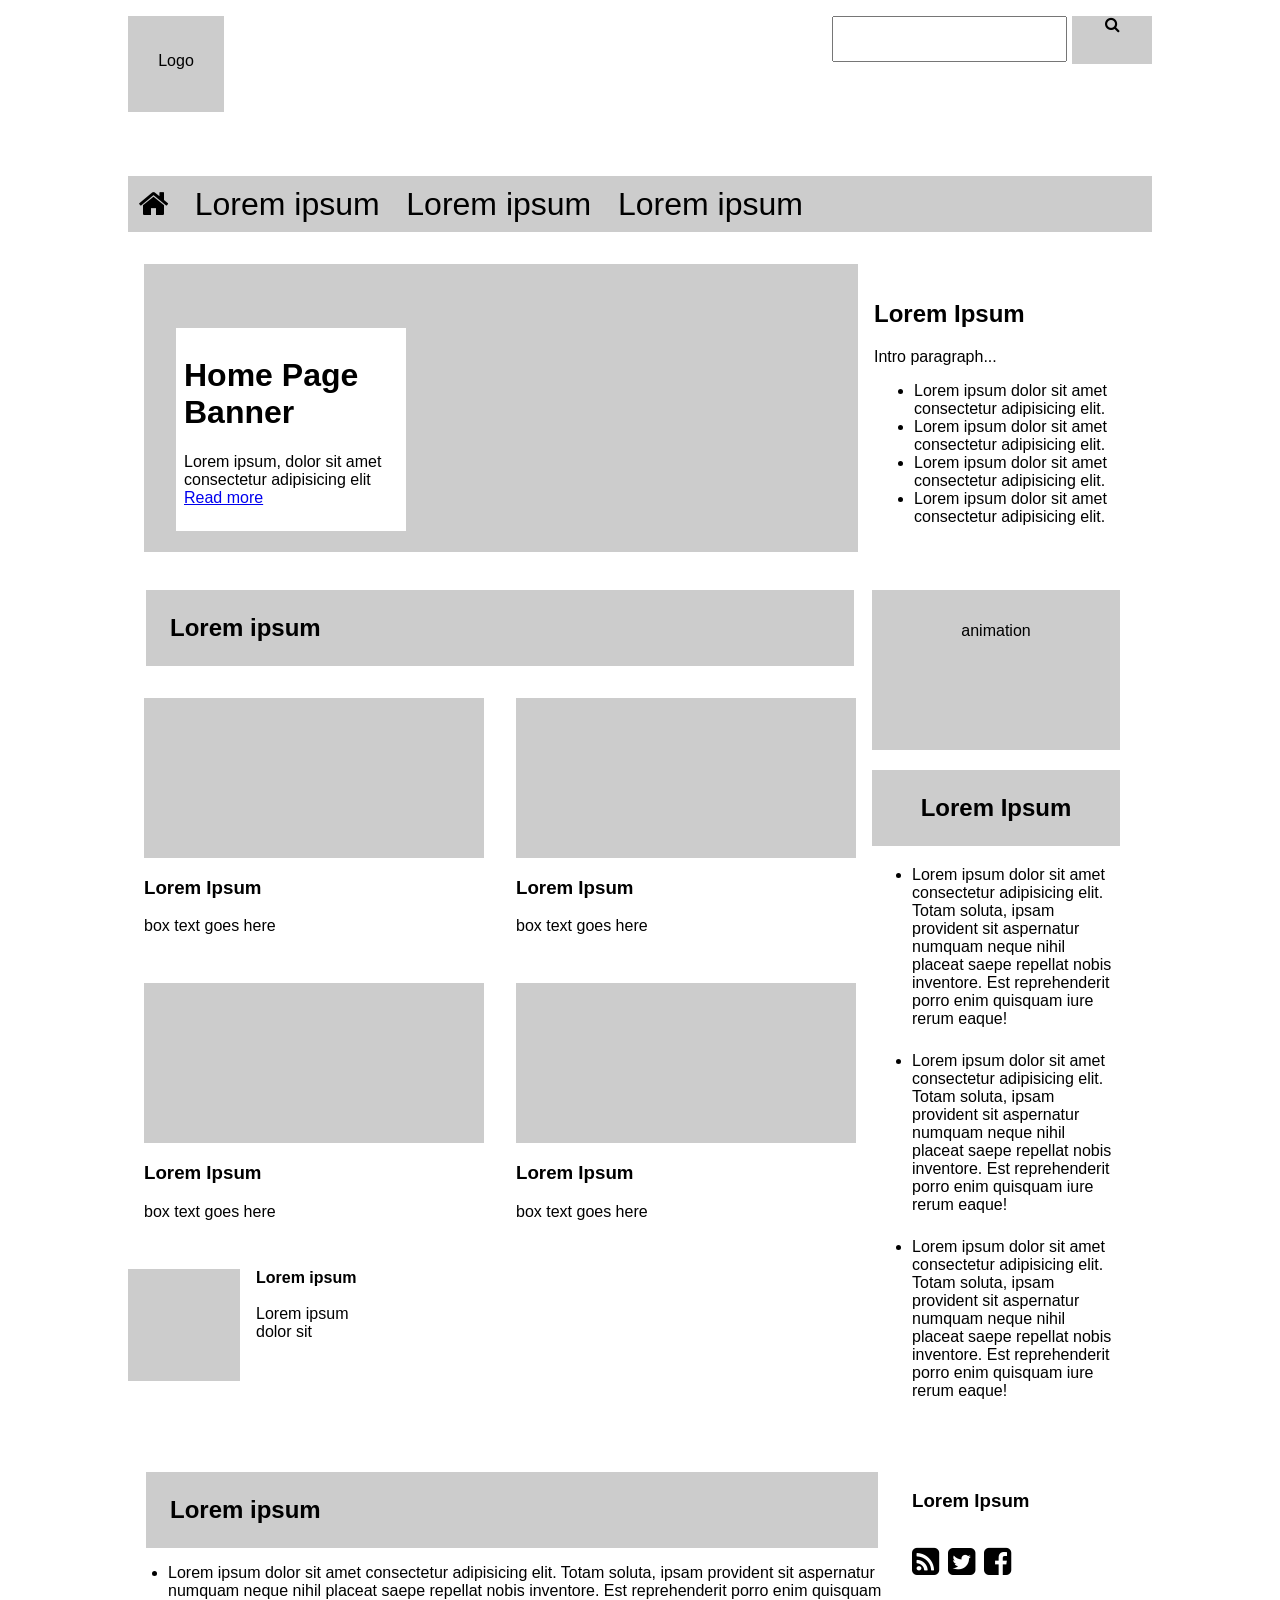
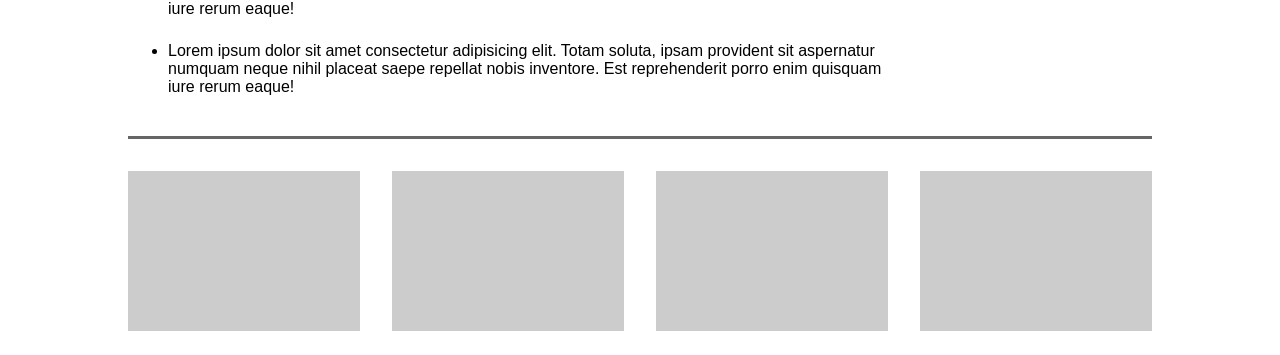
<file: week07/homework.html>
<!DOCTYPE html>
<html lang="en">
    <head>
        <title>blcohn week 07 homework</title>
        <link rel="stylesheet" href="https://cdnjs.cloudflare.com/ajax/libs/font-awesome/4.7.0/css/font-awesome.min.css">
        <style>
            * {font-family: sans-serif;}
            .page-container {width: 1024px; margin: 0 auto; padding: 0;}
            .row {display: flex;}
            .col {flex: 1;}
            .col-3 {flex: 3;}
            #logo {width: 6em; height: 6em; background-color: #ccc; float: left; text-align: center;}
            #search {width: 20em; height: 4em; float: right;}
            header {height: 8em; margin: 1em 0; padding: 0;}
            nav {height: 26px; margin: 1em 0; padding: 10px 0 20px 10px; background-color: #ccc; font-size: 32px;}
            h2.padded {background-color: #ccc; padding: 1em; margin: 0 .75em;}
        </style>
    </head>

    <body>
    <div class="page-container">
        <!-- the header and nav elements are pretty standard, using float rather than flexbox -->
        <header>
            <div id="logo"><br><br>Logo</div>
            <div id="search">
                    <!-- if you have time, move the inline CSS for sizes, margins, and background-colors, etc. to the internal style element, using class names that make sense to you. but get the layout working first. -->
                    <input style="width: 17em; height: 3em; float: left;">
                    <div style="width: 3em; height: 3em; background-color: #ccc; float: right; padding: 0 1em; text-align: center;">
                    <i class="fa fa-search"></i>
                    </div>
                </div>
        </header>
            <nav>
                <i class="fa fa-home fa-1x"></i>&nbsp;&nbsp;&nbsp;Lorem ipsum&nbsp;&nbsp;&nbsp;Lorem ipsum&nbsp;&nbsp;&nbsp;Lorem ipsum
            </nav>
            <!-- here's where the fun begins: apply classes from internal styles above to define the main as a flex container with display:flex; and the container divs as flex items with flex:[some number of columns]; -->
            <main style="display: flex; margin: 1em 1.5em 1em 1em;">
                <!-- left container should be 3 times as wide as the right one -->
                <div class="flex-container;" style="flex:3;background-color: #ccc; height:18em;">
                    <div style="background-color: #fff; margin-left:2em; margin-top: 4em; width: 30%; padding: 0.5em;">
            <h1>Home Page Banner</h1>
            <p>Lorem ipsum, dolor sit amet consectetur adipisicing elit<br>
            <a href="google.com">Read more</a></p>
                    </div>
                </div>
                <!-- right container -->
                <div class="flex-container;" style="flex:1;padding:1em;">
                    <h2 style="flex:1;"> Lorem Ipsum</h2>
                    <p>Intro paragraph...</p>
                    <ul>
                        <li>Lorem ipsum dolor sit amet consectetur adipisicing elit.</li>
                        <li>Lorem ipsum dolor sit amet consectetur adipisicing elit.</li>
                        <li>Lorem ipsum dolor sit amet consectetur adipisicing elit.</li>
                        <li>Lorem ipsum dolor sit amet consectetur adipisicing elit.</li>
                    </ul>
                </div>
            </main>
            <!-- so much for the main, now apply a class to define the middle section of the page as a flex contaner -->
            <section class="flex-container;" style="flex: 3; display: flex; margin: 0 2em 0 0;">
                <!-- and here's the container div for the middle-left of the page; it needs a class to be 3 times as wide as the right side -->
                <div class="flex-container" style="flex:3; margin-top: 1em;">
                    <h2 class="padded">Lorem ipsum</h2>
                    <!-- within the middle-left you need a flex container class for the first 2-div section -->
                    <section class="flex-container" style="display:flex;flex-direction:row; flex:3;margin-top: 1em;">
                    <!-- and here's the first container div in the section -->
                    <div class="flex-item" style="flex: 2; padding: 1em">
                        <div style="display: flex; flex-wrap: wrap; background-color: #ccc; height: 10em;">
                            &nbsp;
                        </div>
                        <div>
                            <h3>Lorem Ipsum</h3>
                            <p>box text goes here</p>
                        </div>
                    </div>
                    <!-- here's the second container div in the section -->
                    <div class="flex-container" style="flex:2; padding: 1em;">
                        <div style="background-color: #ccc; height: 10em;">
                            &nbsp;
                        </div>
                        <div>
                            <h3>Lorem Ipsum</h3>
                            <p>box text goes here</p>
                        </div>
                    </div>       
                    </section>
                    <!-- the second section in the middle-left needs to be a flex container -->
                    <section class="flex-container" style="display:flex;flex-direction:row;">
                    <!-- the container div needs to be a flex item -->
                    <div class="flex-item" style="flex:2; padding: 1em;">
                        <div style="background-color: #ccc; height: 10em;">
                        &nbsp;
                        </div>
                        <div>
                            <h3>Lorem Ipsum</h3>
                            <p>box text goes here</p>
                        </div>
                    </div>
                    <!-- also a flex item -->
                    <div class="flex-item;" style="flex:2; padding: 1em;">
                        <div style="background-color: #ccc; height: 10em;">
                            &nbsp;
                        </div>
                        <div>
                            <h3>Lorem Ipsum</h3>
                            <p>box text goes here</p>
                        </div>
                    </div>
                    </section>
                    <!-- this aside is outside the two flexbox sections above & just uses float -->
                    <aside style="float: left;">
                        <p><span style="float: left; background-color: #ccc; width: 7em; height: 7em; margin-right: 1em;">
                    &nbsp;
                        </span>
                        <strong>Lorem ipsum</strong>
                        <br /><br />
                        Lorem ipsum dolor sit</p>
                    </aside>
                </div>
                <!-- here's the container aside for the middle-right and it needs to be a flex item -->
                <aside class="flex-container" style="flex:1;">
                    <div style="flex:1; width: 100%; height: 10em; background-color: #ccc;">
                    <p style="text-align: center; padding: 2em;">animation</p>
                    </div>
                    <h2 style="background-color: #ccc; padding: 1em; text-align: center;">
                    Lorem Ipsum
                    </h2>
                    <ul>
                        <li style="padding-bottom: 1.5em;">Lorem ipsum dolor sit amet consectetur adipisicing elit. Totam soluta, ipsam provident sit aspernatur numquam neque nihil placeat saepe repellat nobis inventore. Est reprehenderit porro enim quisquam iure rerum eaque!</li>
                        <li style="padding-bottom: 1.5em;">Lorem ipsum dolor sit amet consectetur adipisicing elit. Totam soluta, ipsam provident sit aspernatur numquam neque nihil placeat saepe repellat nobis inventore. Est reprehenderit porro enim quisquam iure rerum eaque!</li>
                        <li style="padding-bottom: 1.5em;">Lorem ipsum dolor sit amet consectetur adipisicing elit. Totam soluta, ipsam provident sit aspernatur numquam neque nihil placeat saepe repellat nobis inventore. Est reprehenderit porro enim quisquam iure rerum eaque!</li>
                    </ul>
                </aside>        
            </section>
            <!-- continue on down the page adding flex container classes to the sections and flex item classes of the correct width to the divs -->
            <section class="flex-container" style="display: flex; flex:3; margin: 1em 0; border-bottom:3px solid #666;">
                <div class="flex-container" style="flex:3; margin-top: 1em;">
                        <h2 class="padded">Lorem ipsum</h2>
                    <ul>
                        <li style="padding-bottom: 1.5em;">Lorem ipsum dolor sit amet consectetur adipisicing elit. Totam soluta, ipsam provident sit aspernatur numquam neque nihil placeat saepe repellat nobis inventore. Est reprehenderit porro enim quisquam iure rerum eaque!</li>
                        <li style="padding-bottom: 1.5em;">Lorem ipsum dolor sit amet consectetur adipisicing elit. Totam soluta, ipsam provident sit aspernatur numquam neque nihil placeat saepe repellat nobis inventore. Est reprehenderit porro enim quisquam iure rerum eaque!</li> 
                    </ul>               
                </div>
                <div class="flex-container" style="flex:1;">
                    <div class="flex-item;" style="flex:1; padding:1em;">
                    <h3>Lorem Ipsum</h3>
                    <p style="font-size: 32px;"><i class="fa fa-rss-square"></i> <i class="fa fa-twitter-square"></i> <i class="fa fa-facebook-square"></i></p>
                </div>
            </section>
            <!-- here's the final set of flexboxes across the foot on the page -->
            <aside class="flex-container" style="display:flex;flex-direction:row;">
                <div class="flex-item" style="width: 15em; margin: 1em 1em 1em 0; height: 10em; background-color: #ccc;">
                &nbsp;
                </div>
                <div class="flex-item" style="width: 15em;margin: 1em; height: 10em; background-color: #ccc;">
                    &nbsp;
                </div>
                   <div class="flex-item" style="width:15em; margin: 1em; height: 10em; background-color: #ccc;">
                   &nbsp;
                </div>
                <div class="flex-item" style="width:15em; margin: 1em 0 1em 1em; height: 10em; background-color: #ccc;">
                    &nbsp;
                </div>    
            </aside>
        </div><!-- this closes the page-container div -->
    
        </body>
    </html>
</file>
<file: ist263project/style.css>
body {
	margin: 0px; 
	padding: 0px; 
	background-color: #ededed; font-family: Raleway, sans-serif;
}
.inner {width: 1040px; margin: auto;}
.row {display: flex;
	align-items: center;}
.between {justify-content: space-between;}

.page-container {
	max-width: 100%;
	height: auto;
}
.container-fluid {
font-family: 'Times New Roman', Times, serif;
font-size: 13pt;
padding: 65px;
}

.btn-sm {
	font-size: 16px;
	background-color: rgba(255,255,255,.9);
}

.ol { margin-bottom: 10em;}


.jumbotron {
	background: url('syracuseu.jpeg') no-repeat center center fixed;
	-webkit-background-size: cover;
	-moz-background-size: cover;
	background-size: cover;
	-o-background-size: cover;
	min-height: 700px;        
}

.flex-container {
	display: flex;
	flex-direction: row;
  }

.flex-item {
	width: 95em; margin: 1.5em; 
	text-align: left;
}

.ul {
	list-style-type: circle;
	margin: 0;
	padding: 0;
	overflow: hidden;
  }
  
  li {
	float: left;
  }
  
  li a {
	display: block;
	color: white;
	text-align: center;
	padding: 14px 16px;
	text-decoration: none;
  }
  
  /* Change the link color to #111 (black) on hover */
  li a:hover {
	background-color: rgb(217, 134, 240)
  }
  
  li:last-child {
	border-right: none;
  }
.row-fluid{text-align:center;}
.img-responsive{margin:0 auto}

img {
	height: 18em;
	width: 22em;
}
nav 
{background-color: rgb(234, 200, 243); 
	width: 100%; 
	height: 80px; 
	box-shadow: 0px 4px 4px #ccc; 
	color: rgb(0, 0, 0); 
	position: fixed; 
	z-index: 100; 
	display: flex; 
	align-items: center;}

.logo {color: black; font-size: 40px;}
.logo2 {font-family: Pacifico;}
.menu {display: flex; list-style: none;}
a.menu-item {color: black; text-transform: uppercase; font-size: 22px; 
	padding: 0px 10px; 
	text-decoration: none; 
	color: rgb(0, 0, 0);}
.menu-item:hover {color: black;}

.header{
	padding-top: 128px;
	position: relative;
	padding-bottom: 50px;
}
.headtop{
	background-color: rgba(255,255,255,.9);
	position: absolute;
	top: 220px;
	right: 20px;
	width: 275px;
	font-family: Raleway;
	color:  rgb(220, 188, 229);
	font-size: 30px;
}

.aboutme{
	background-color: rgb(234, 200, 243);
	display: flex;
	padding-top: 55px;
	padding-bottom: 55px;
	padding-left: 15px;
	padding-right: 20px;
}
.info{
	color: black;
	font-size: 18pt;
	line-height: 28px;
}

.map {
	padding: 1em;
	background-color: #ffffff;
	text-align: center;
	font-family: Pacifico;
	font-size: 36px;
}

.experience{
	background-color: rgb(234, 200, 243);
	align-content: center;
	font-family: Raleway, sans-serif; 
	font-size: 18px; 
	
}

.head{
	border-bottom: dotted;
	color: rgb(0, 0, 0);
	font-family: Pacifico;
	font-size: 53px;
}

.writing{
	background-color: rgb(255, 255, 255);
	padding-top: 100px;
	padding-bottom: 75px;
}

.combo{
	width: 380px;
	margin:auto;
}
</file>
<file: week-05/style.css>
ul {
    margin: 6px;
    margin-right: 785px;
    padding: 0;
    list-style-type: none;
}
li {
    font-family: Arial, Helvetica, sans-serif;
    font-weight: 540;
    font-size: 12pt;
    padding: 10px;
}
.odd {
    background-color: #f1f1f1;
}

.even {
    background-color: #e1e1e1;
}
</file>
